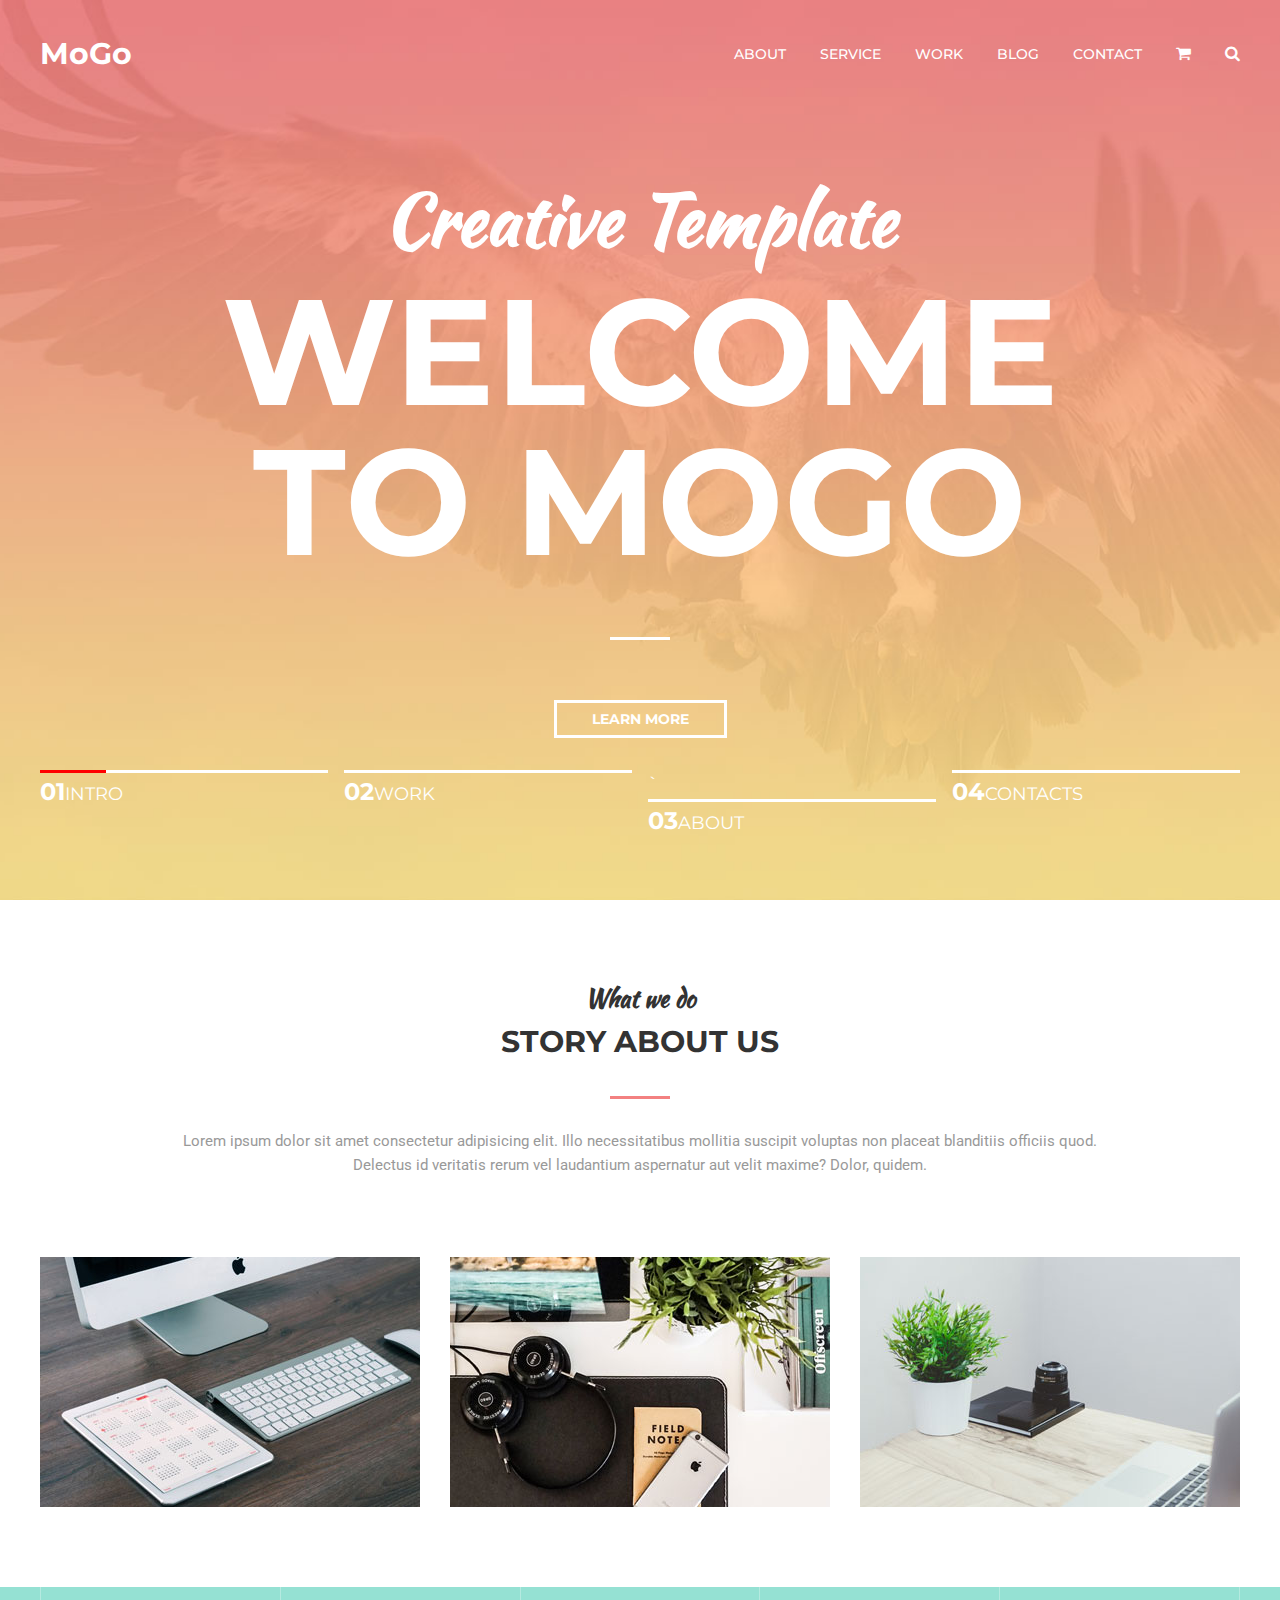
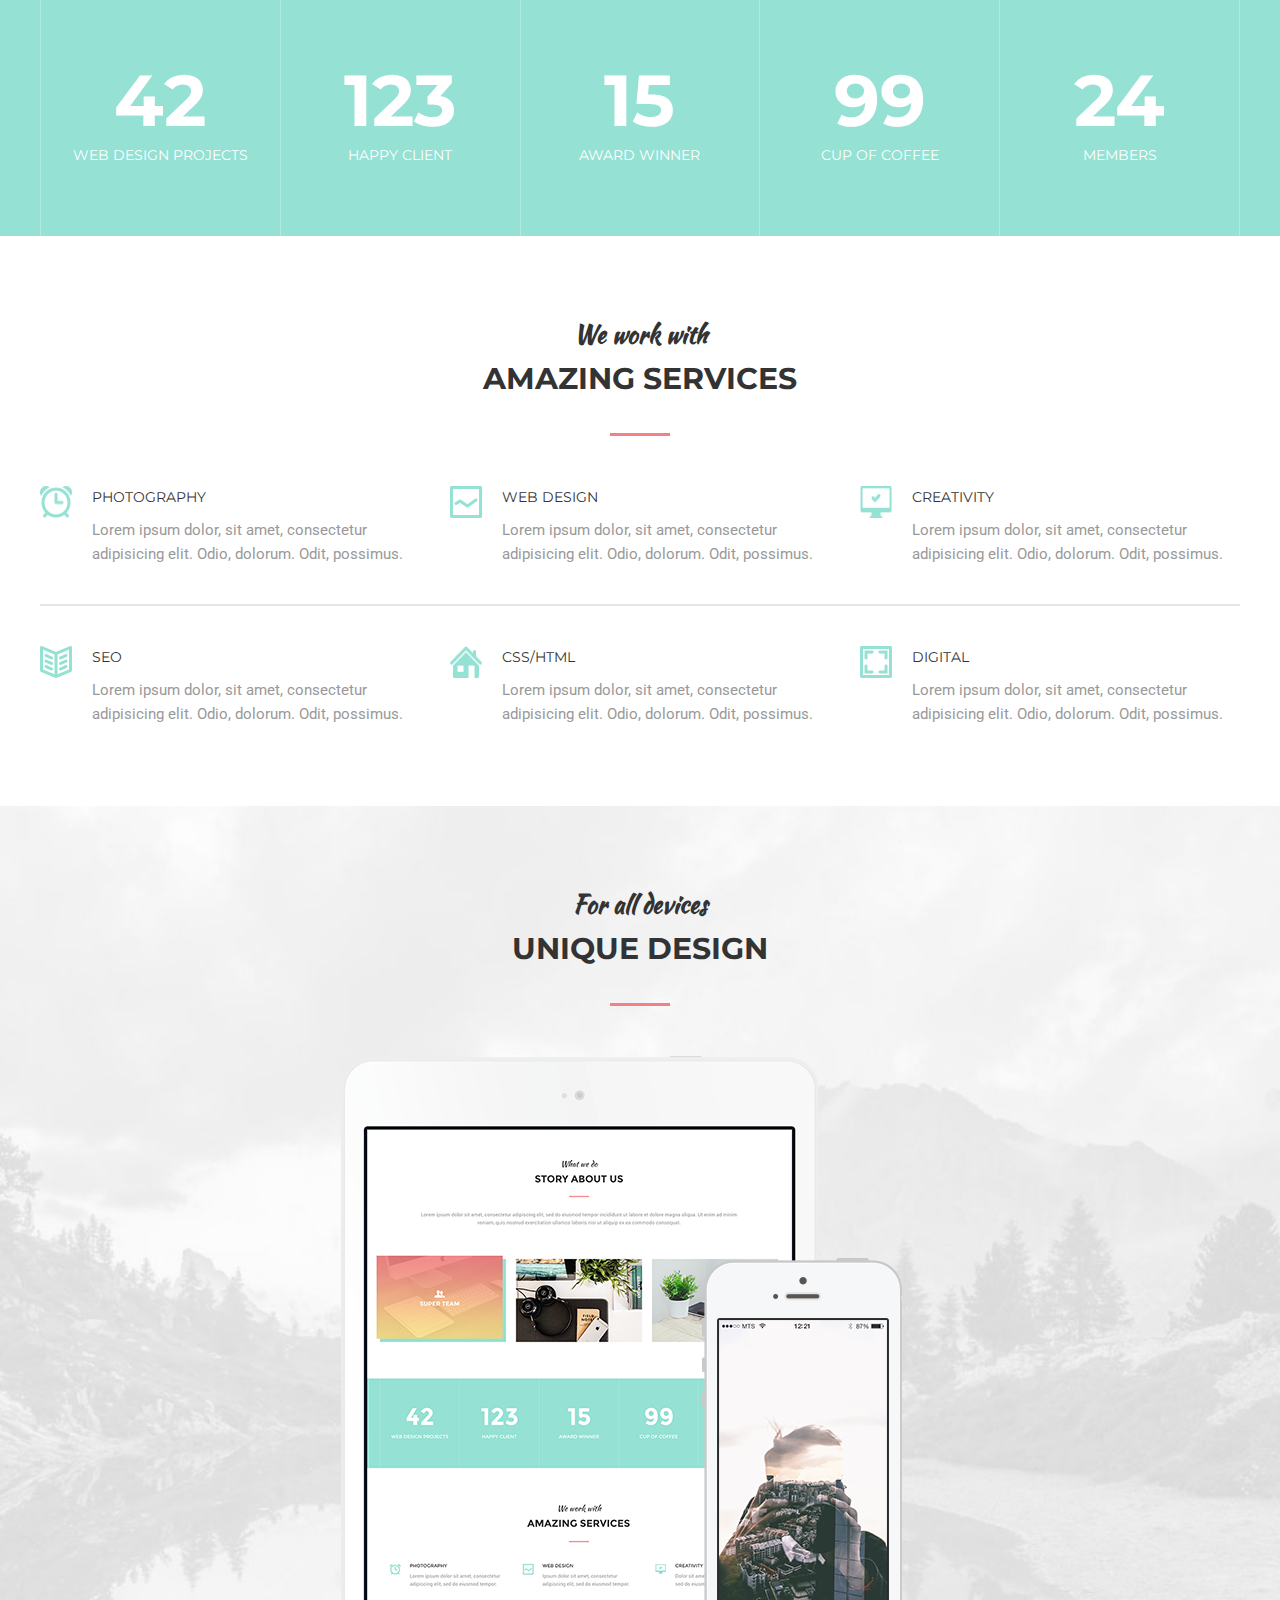
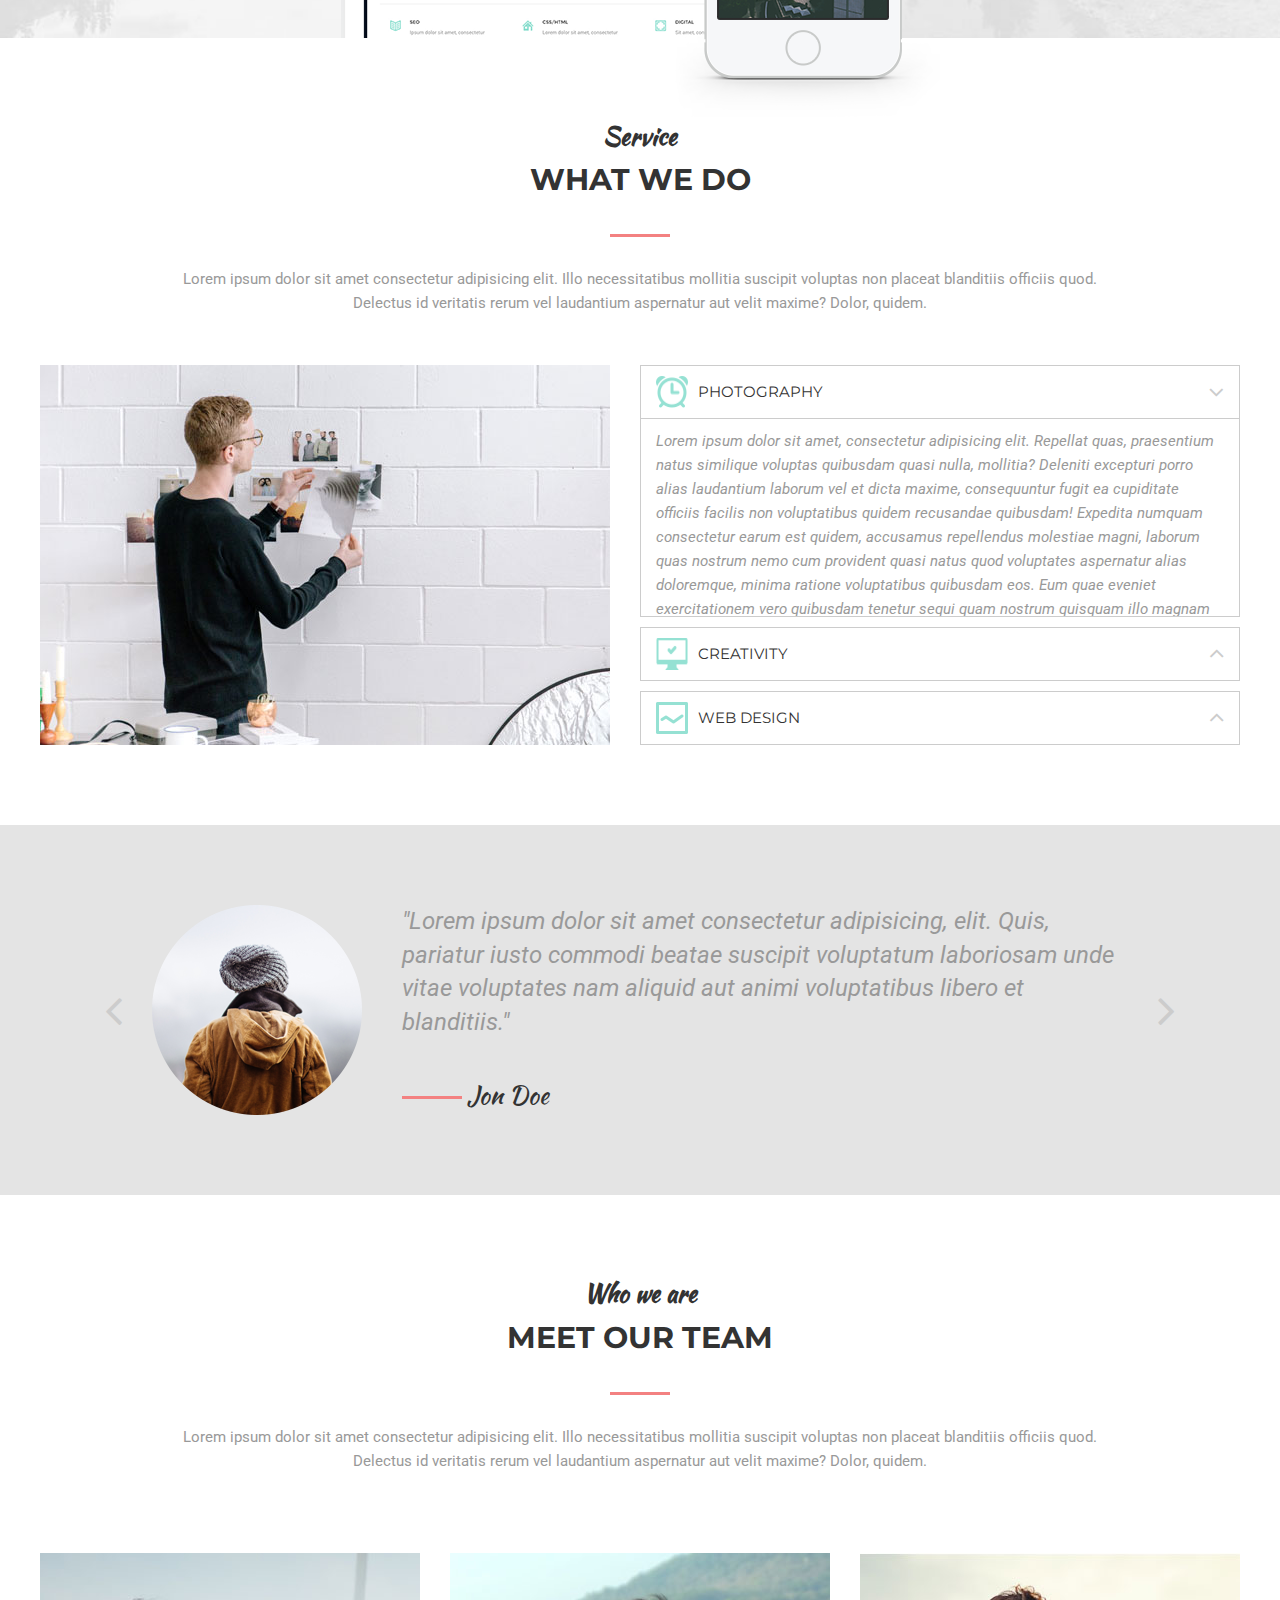
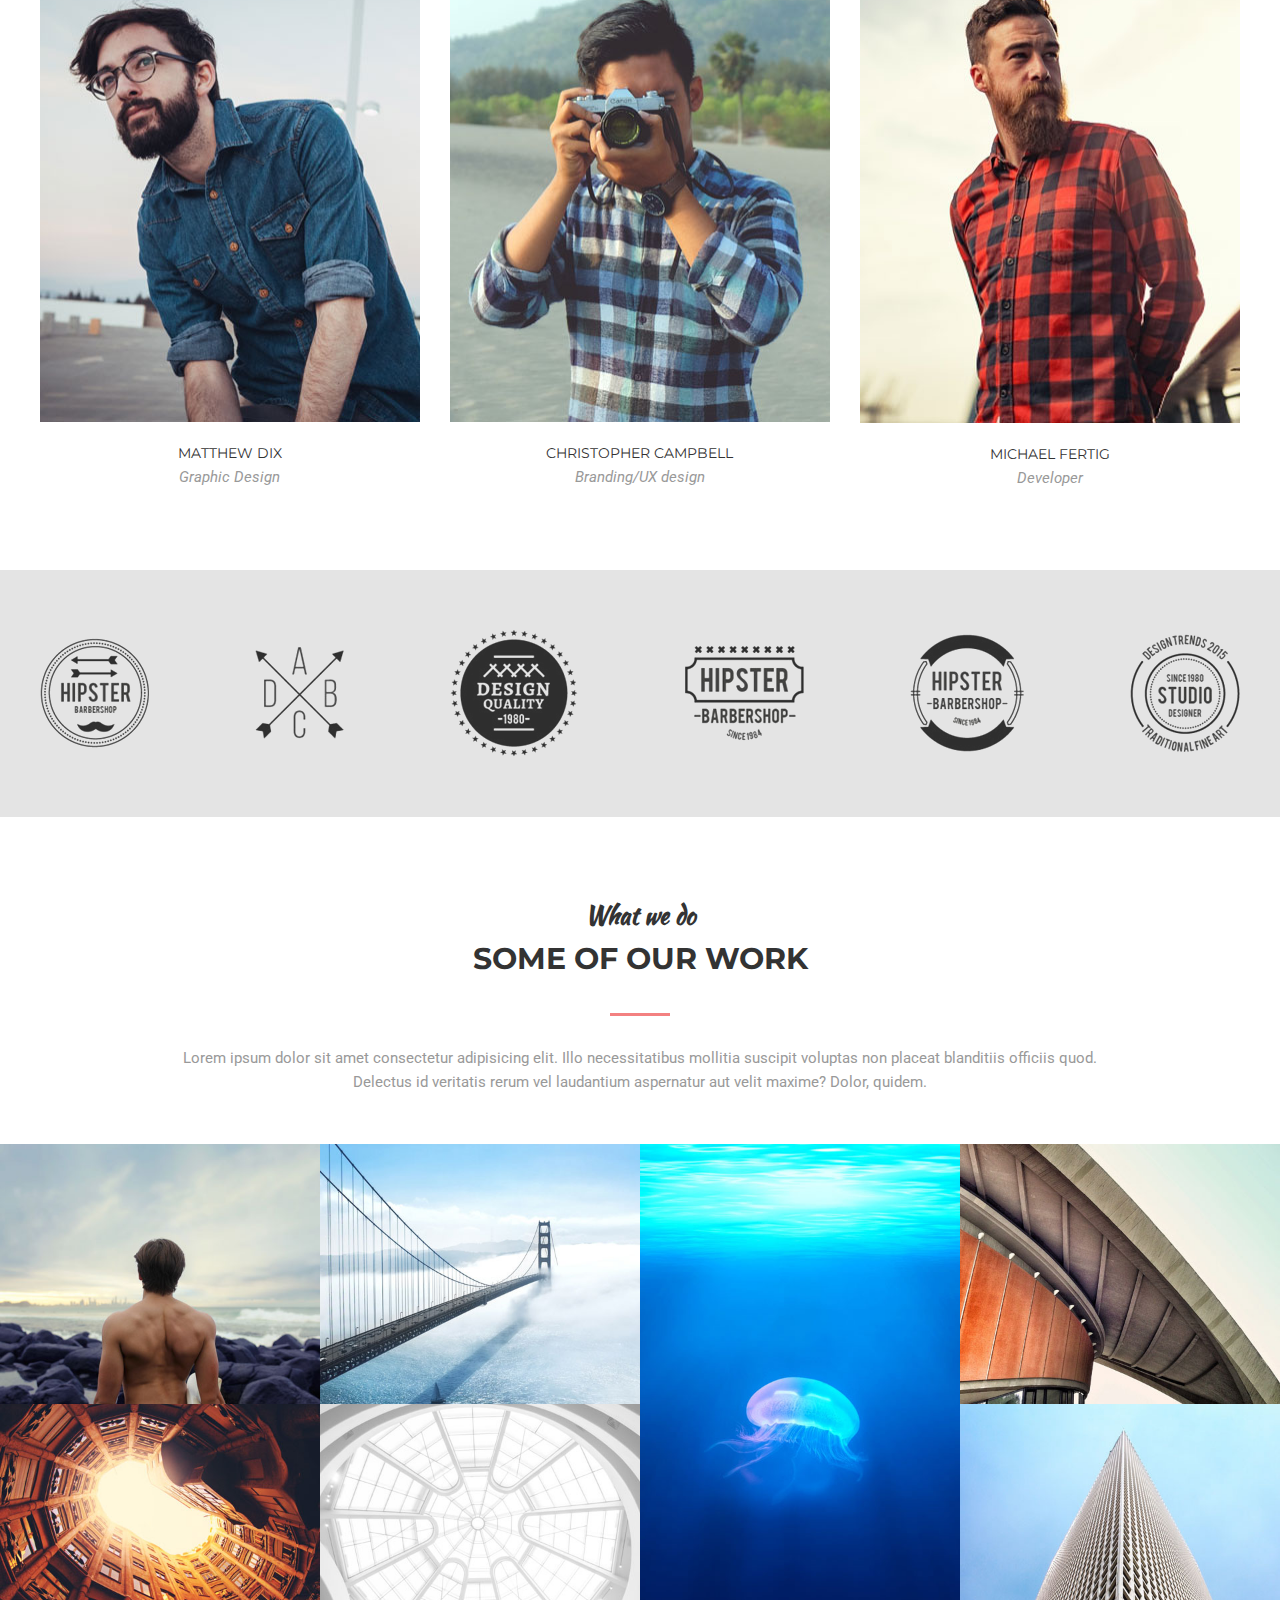
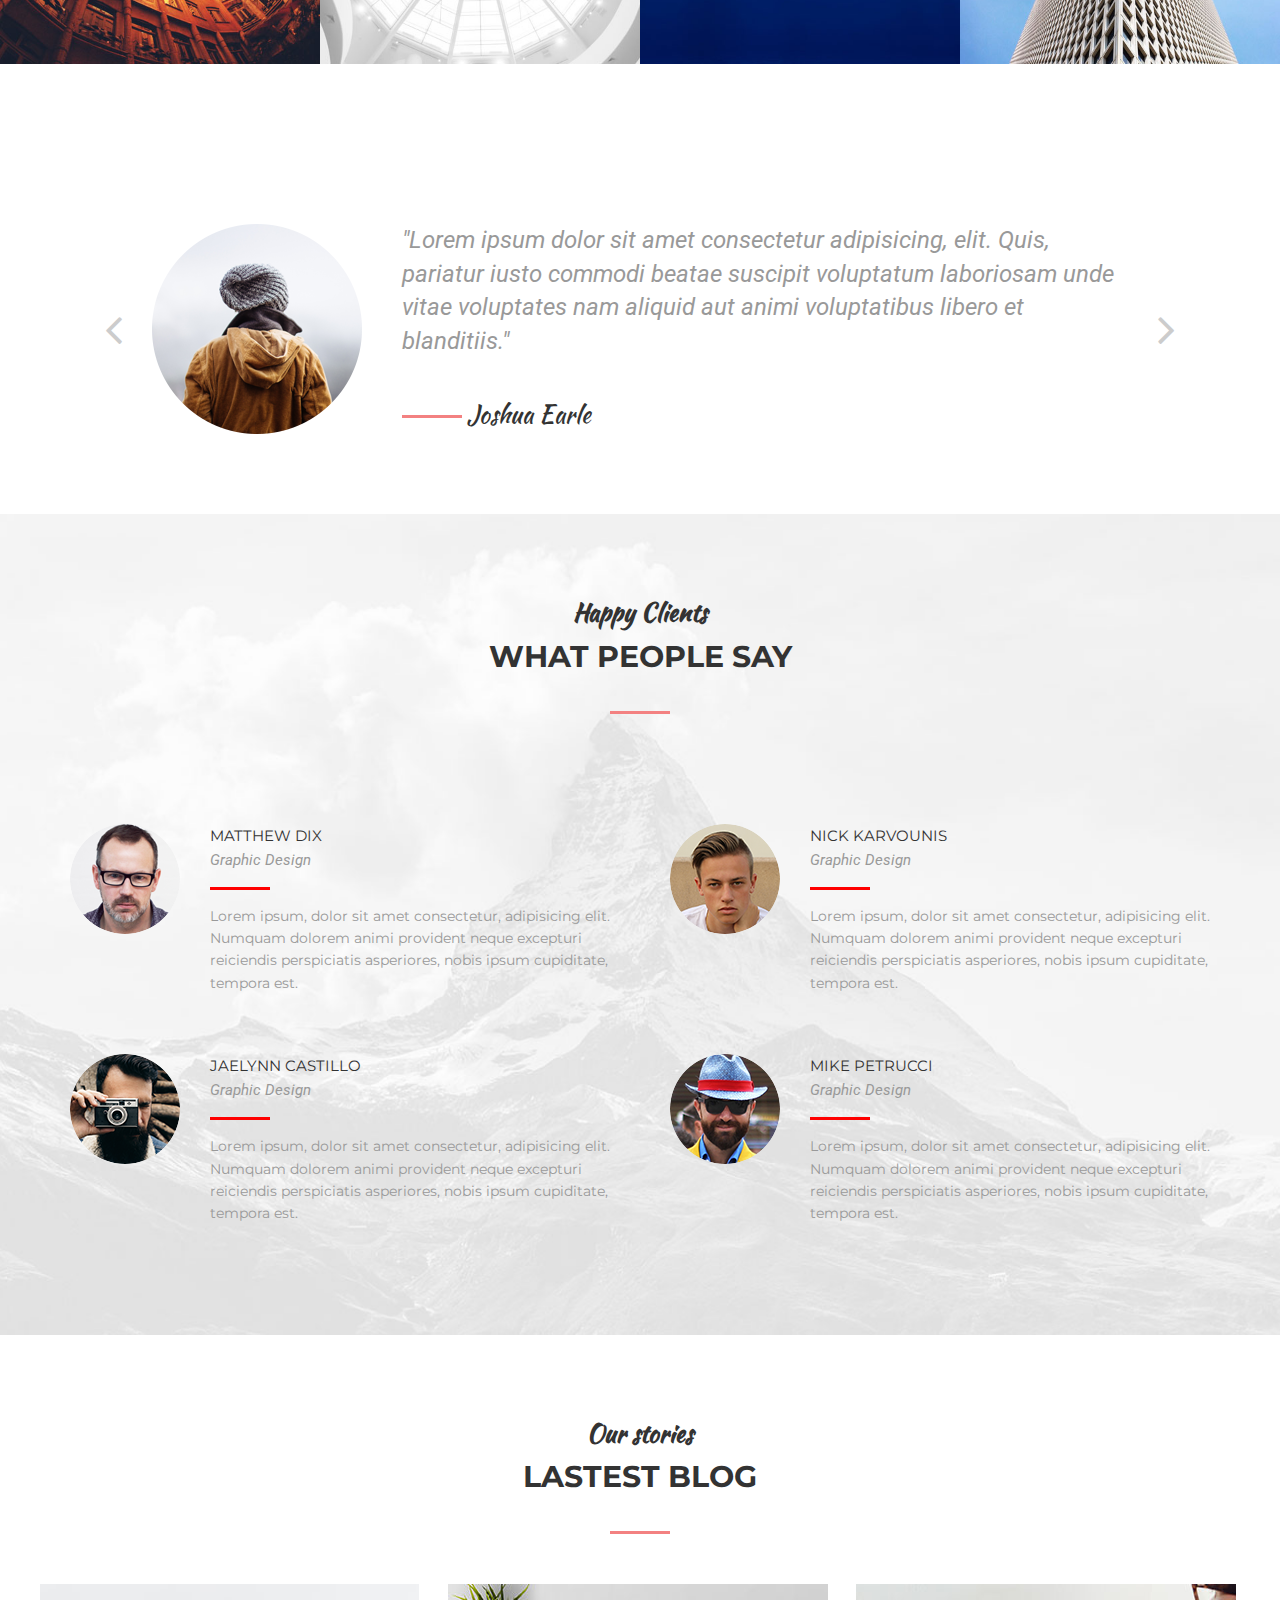
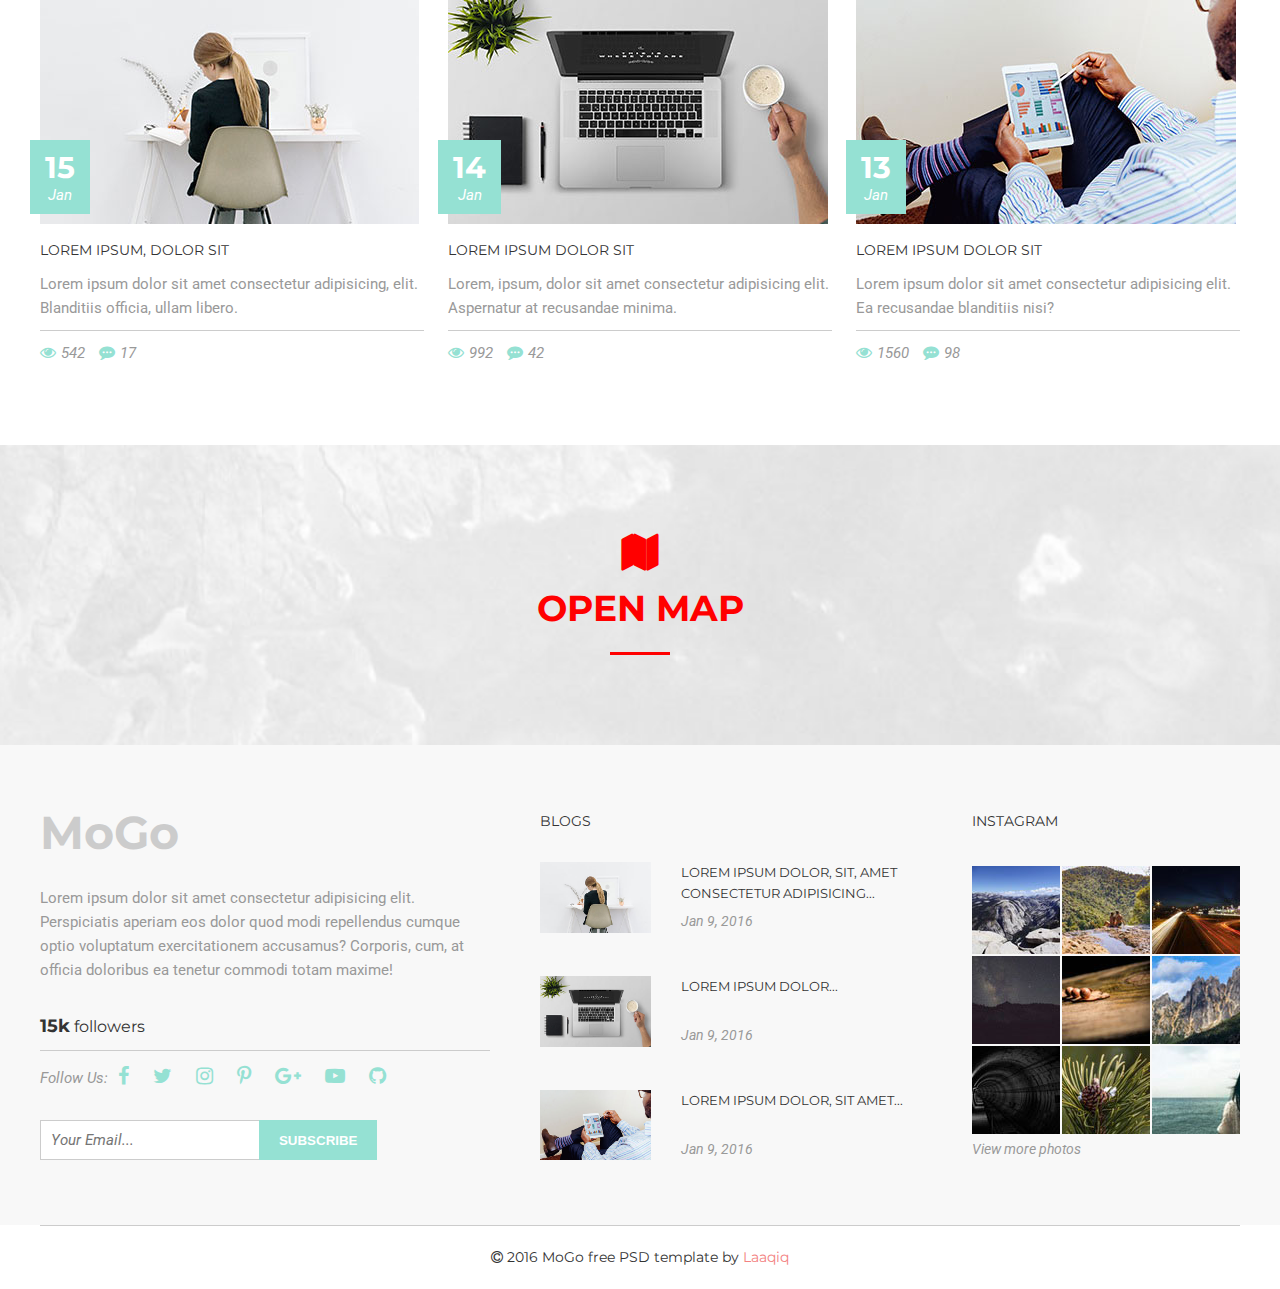
<file: index.html>
<!DOCTYPE html>
<html lang="en">
<head>
  <meta charset="UTF-8">
  <meta http-equiv="X-UA-Compatible" content="IE=edge">
  <meta name="viewport" content="width=device-width, initial-scale=1.0">
  <link rel="stylesheet" href="https://cdnjs.cloudflare.com/ajax/libs/font-awesome/4.7.0/css/font-awesome.min.css">
  <link rel="stylesheet" href="css/style.css">
  <link rel="stylesheet" href="css/mobile.css">
  <title>MoGo</title>
</head>
<body>

  <header class="header">
    <div class="container">
      <div class="header__inner">
        <div class="header__logo">MoGo</div>
        <nav class="header__nav">
          <a class="nav__link" href="#about">about</a>
          <a class="nav__link" href="#services">service</a>
          <a class="nav__link" href="#works">work</a>
          <a class="nav__link" href="#blog">blog</a>
          <a class="nav__link" href="#contacts">contact</a>
          <a class="nav__link" href="#"><i class="fa fa-shopping-cart" aria-hidden="true"></i></a>
          <a href="#" class="nav__link"><i class="fa fa-search" aria-hidden="true"></i></a>
        </nav>
      </div>
    </div>
  </header>

  <div class="page">
    <div class="intro">
      <div class="container">
        <div class="intro__inner">
          <h2 class="intro__suptitle">Creative Template</h2>
          <h1 class="intro__title">Welcome to mogo</h1>
          <a class="btn intro__btn" href="#">Learn More</a>
        </div>
      </div>
      <div class="slider">
        <div class="container">
          <div class="slider__inner">
            <div class="slider__item">
              <div class="slider__item-progress active"></div>
              <span class="slider__item-number">01</span><span class="slider__item-text">intro</span>
            </div>
            <div class="slider__item">
              <div class="slider__item-progress"></div>
              <span class="slider__item-number">02</span><span class="slider__item-text">work</span>
            </div>
            <div class="slider__item">`
              <div class="slider__item-progress"></div>
              <span class="slider__item-number">03</span><span class="slider__item-text">about</span>
            </div>
            <div class="slider__item">
              <div class="slider__item-progress"></div>
              <span class="slider__item-number">04</span><span class="slider__item-text">contacts</span>
            </div>
          </div>
        </div>
      </div>
    </div>
  
    <section id="about" class="section section-1">
      <div class="container">
  
        <div class="section__header">
          <h3 class="section__suptitle">What we do</h3>
          <h2 class="section__title">story about us</h2>
          <div class="section__text">
            <p>
              Lorem ipsum dolor sit amet consectetur adipisicing elit. Illo necessitatibus mollitia suscipit voluptas non placeat blanditiis officiis quod. Delectus id veritatis rerum vel laudantium aspernatur aut velit maxime? Dolor, quidem.
            </p>
          </div>
        </div>
  
        <div class="card">
          <div class="card__item">
            <div class="card__inner">
              <div class="card__image">
                <img src="images/about/1.jpg" alt="">
                <div class="card__text">
                  <i class="fa fa-user" aria-hidden="true"></i><br>
                  super team
                </div>
              </div>
            </div>
          </div>
          <div class="card__item">
            <div class="card__inner">
              <div class="card__image">
                <img src="images/about/2.jpg" alt="">
                <div class="card__text">
                  <i class="fa fa-user" aria-hidden="true"></i><br>
                  super team
                </div>
              </div>
            </div>
          </div>
          <div class="card__item">
            <div class="card__inner">
              <div class="card__image">
                <img src="images/about/3.jpg" alt="">
                <div class="card__text">
                  <i class="fa fa-user" aria-hidden="true"></i><br>
                  super team
                </div>
              </div>
            </div>
          </div>
        </div>
  
      </div>
    </section>
  
    <div class="statistics-section">
      <div class="container">
        <div class="statistics">
          <div class="statistics__item">
            <div class="statistics__count">42</div>
            <div class="statistics__text">web design projects</div>
          </div>
          <div class="statistics__item">
            <div class="statistics__count">123</div>
            <div class="statistics__text">happy client</div>
          </div>
          <div class="statistics__item">
            <div class="statistics__count">15</div>
            <div class="statistics__text">award winner</div>
          </div>
          <div class="statistics__item">
            <div class="statistics__count">99</div>
            <div class="statistics__text">cup of coffee</div>
          </div>
          <div class="statistics__item">
            <div class="statistics__count">24</div>
            <div class="statistics__text">members</div>
          </div>
        </div>
      </div>
    </div>
  
    <section id="services" class="section section-2">
      <div class="container">
  
        <div class="section__header">
          <h3 class="section__suptitle">We work with</h3>
          <h2 class="section__title">amazing services</h2>
        </div>
  
        <div class="services">
          <div class="services__item">
            <img src="images/services/photography.png" alt="" class="services__icon">
            <div class="services__title">photography</div>
            <div class="services__text">Lorem ipsum dolor, sit amet, consectetur adipisicing elit. Odio, dolorum. Odit, possimus.</div>
          </div>
          <div class="services__item">
            <img src="images/services/webdesign.png" alt="" class="services__icon">
            <div class="services__title">web design</div>
            <div class="services__text">Lorem ipsum dolor, sit amet, consectetur adipisicing elit. Odio, dolorum. Odit, possimus.</div>
          </div>
          <div class="services__item">
            <img src="images/services/creativity.png" alt="" class="services__icon">
            <div class="services__title">creativity</div>
            <div class="services__text">Lorem ipsum dolor, sit amet, consectetur adipisicing elit. Odio, dolorum. Odit, possimus.</div>
          </div>
          <div class="services__item">
            <img src="images/services/seo.png" alt="" class="services__icon">
            <div class="services__title">seo</div>
            <div class="services__text">Lorem ipsum dolor, sit amet, consectetur adipisicing elit. Odio, dolorum. Odit, possimus.</div>
          </div>
          <div class="services__item">
            <img src="images/services/css-html.png" alt="" class="services__icon">
            <div class="services__title">css/html</div>
            <div class="services__text">Lorem ipsum dolor, sit amet, consectetur adipisicing elit. Odio, dolorum. Odit, possimus.</div>
          </div>
          <div class="services__item">
            <img src="images/services/digital.png" alt="" class="services__icon">
            <div class="services__title">digital</div>
            <div class="services__text">Lorem ipsum dolor, sit amet, consectetur adipisicing elit. Odio, dolorum. Odit, possimus.</div>
          </div>
          <div class="services__line-middle"></div>
        </div>
  
      </div>
    </section>
  
    <section class="section section-3">
      <div class="container">
  
        <div class="section__header">
          <h3 class="section__suptitle">For all devices</h3>
          <h2 class="section__title">unique design</h2>
        </div>
        <div class="devices">
          <img src="./images/ipad.png" alt="" class="devices__img">
          <img src="./images/iphone.png" alt="" class="devices__img-iphone">
        </div>
      </div>
    </section>
  
    <section class="section section-4">
      <div class="container">
        <div class="section__header">
          <h3 class="section__suptitle">Service</h3>
          <h2 class="section__title">what we do</h2>
          <div class="section__text">
            <p>
              Lorem ipsum dolor sit amet consectetur adipisicing elit. Illo necessitatibus mollitia suscipit voluptas non placeat blanditiis officiis quod. Delectus id veritatis rerum vel laudantium aspernatur aut velit maxime? Dolor, quidem.
            </p>
          </div>
        </div>
        <div class="whatwedo">
          <div class="whatwedo__item left">
            <img class="whatwedo__item-img" src="./images/wedo.jpg" alt="">
          </div>
  
          <div class="whatwedo__item right">
            <div class="accordion">
              <!-- 1 item -->
              <div class="accordion__item">
                <input class="accordion__item-input" type="radio" name="accordion" id="accordion-1" checked>
                <label class="accordion__item-header" for="accordion-1">
  
                  <div class="accordion__header-title">
                    <img src="./images/services/photography.png" alt="" class="accordion__header-icon">
                    <span>photography</span>
                  </div>
                  <i class="fa fa-angle-up" aria-hidden="true"></i>
  
                </label>
  
                <div class="accordion__item-content">
                  <p>Lorem ipsum dolor sit amet, consectetur adipisicing elit. Repellat quas, praesentium natus similique voluptas quibusdam quasi nulla, mollitia? Deleniti excepturi porro alias laudantium laborum vel et dicta maxime, consequuntur fugit ea cupiditate officiis facilis non voluptatibus quidem recusandae quibusdam! Expedita numquam consectetur earum est quidem, accusamus repellendus molestiae magni, laborum quas nostrum nemo cum provident quasi natus quod voluptates aspernatur alias doloremque, minima ratione voluptatibus quibusdam eos. Eum quae eveniet exercitationem vero quibusdam tenetur sequi quam nostrum quisquam illo magnam tempora facilis molestias perspiciatis error iusto, cupiditate amet facere repudiandae sed inventore voluptatibus qui saepe delectus. Ipsum delectus ut facere!</p>
                </div>
              </div>
              <!-- 1 item -->
              <!-- 2 item -->
              <div class="accordion__item">
                <input class="accordion__item-input" type="radio" name="accordion" id="accordion-2">
                <label class="accordion__item-header" for="accordion-2">
                  
                  <div class="accordion__header-title">
                    <img src="./images/services/creativity.png" alt="" class="accordion__header-icon">
                    <span>creativity</span>
                  </div>
                  <i class="fa fa-angle-up" aria-hidden="true"></i>
  
                </label>
  
                <div class="accordion__item-content">
                  <p>Lorem ipsum dolor sit amet, consectetur adipisicing elit. Culpa mollitia doloribus magnam fuga rerum impedit ex, provident molestias velit asperiores neque quis atque aperiam tempore illum distinctio debitis perspiciatis nisi itaque cum, rem. Saepe qui velit dolore beatae necessitatibus tempora accusantium repudiandae dolorum accusamus ipsum! Facilis repellendus, quod vitae necessitatibus consequatur recusandae voluptas adipisci corporis placeat. Excepturi dolore hic architecto placeat quaerat? Ipsum accusamus sit aut tempora quos totam beatae, architecto sint consectetur fugiat deleniti! Possimus ipsam quas voluptate. Cupiditate, explicabo temporibus assumenda et ad placeat inventore, quis minus eum expedita optio necessitatibus nemo nostrum error ut voluptatem earum ex sequi sunt nulla consequuntur voluptatibus dolorem vero nobis repellat. Quibusdam corrupti, incidunt harum odio expedita, assumenda voluptate aliquam magnam autem commodi. Quos id neque similique harum commodi odit quo placeat pariatur, non! Ad vel cumque enim at et, facilis sunt iste error mollitia beatae, possimus unde quia animi provident delectus.</p>
                </div>
              </div>
              <!-- 2 item -->
              <!-- 3 item -->
              <div class="accordion__item">
                <input class="accordion__item-input" type="radio" name="accordion" id="accordion-3">
                <label class="accordion__item-header" for="accordion-3">
                  
                  <div class="accordion__header-title">
                    <img src="./images/services/webdesign.png" alt="" class="accordion__header-icon">
                    <span>web design</span>
                  </div>
                  <i class="fa fa-angle-up" aria-hidden="true"></i>
  
                </label>
  
                <div class="accordion__item-content">
                  <p>Lorem ipsum dolor sit amet consectetur adipisicing elit. Laboriosam illo soluta atque suscipit assumenda officia minus, iure saepe quam numquam ducimus eveniet nobis blanditiis consequuntur vero sed autem consequatur maiores esse culpa totam laborum, nulla reiciendis vel? Dicta provident doloribus quidem consequuntur vitae inventore minima similique nulla qui consequatur fuga veritatis maiores, amet labore, possimus nostrum impedit voluptate illum quo officia repellat esse. Aspernatur laudantium libero quo ab, incidunt velit consectetur id officiis maxime accusamus. Provident hic sapiente incidunt nulla. Suscipit porro pariatur dolores officia laudantium error fugit quaerat exercitationem reprehenderit asperiores id vel itaque consequuntur repellendus perspiciatis dolore quibusdam quisquam rem, tenetur nesciunt iusto officiis veniam voluptatum dicta optio? Magnam accusamus ullam deserunt molestiae similique. Molestiae quidem distinctio, quos officia maiores impedit. Asperiores odio mollitia vel sequi temporibus nostrum repudiandae sunt molestiae quae ducimus ex cum, cupiditate voluptate quod dolores, earum, placeat rem impedit perspiciatis iusto qui. Consequatur minima deleniti voluptatibus architecto, nisi laborum rerum eligendi animi, sequi quod sunt nemo, distinctio aliquid, sint voluptatum accusantium sapiente repudiandae nobis? Autem rem possimus, optio quia modi ullam perferendis officiis at vitae facilis quis doloremque est ea, natus nemo consequuntur perspiciatis quisquam corporis sed veritatis numquam, cupiditate hic? Alias, nobis, exercitationem.</p>
                </div>
              </div>
              <!-- 3 item -->
            </div>
          </div>
        </div>
      </div>
    </section>
  
    <div class="quotes">
      <div class="container">
        <div class="slider__btn prev">
            <i class="fa fa-angle-left" aria-hidden="true"></i>
        </div>
        <div class="quotes__inner slider-container">
          <!-- TODO: add carousel -->
          <div class="slider-track">
            <div class="quotes__item">
              <img src="./images/avatar.png" alt="" class="quotes__item-img">
              <div class="quotes__item-text">
                <p class="quotes__item-quote">
                "Lorem ipsum dolor sit amet consectetur adipisicing, elit. Quis, pariatur iusto commodi beatae suscipit voluptatum laboriosam unde vitae voluptates nam aliquid aut animi voluptatibus libero et blanditiis."
                </p>
                <span class="quotes__item-author">Jon Doe</span>
              </div>
            </div>
            <div class="quotes__item">
              <img src="./images/avatar.png" alt="" class="quotes__item-img">
              <div class="quotes__item-text">
                <p class="quotes__item-quote">
                "Lorem ipsum dolor sit amet consectetur adipisicing, elit. Quis, pariatur iusto commodi beatae suscipit voluptatum laboriosam unde vitae voluptates nam aliquid aut animi voluptatibus libero et blanditiis."
                </p>
                <span class="quotes__item-author">Jon Doe</span>
              </div>
            </div>
    
            <div class="quotes__item">
              <img src="./images/avatar.png" alt="" class="quotes__item-img">
              <div class="quotes__item-text">
                <p class="quotes__item-quote">
                "Lorem ipsum dolor sit amet consectetur adipisicing, elit. Quis, pariatur iusto commodi beatae suscipit voluptatum laboriosam unde vitae voluptates nam aliquid aut animi voluptatibus libero et blanditiis."
                </p>
                <span class="quotes__item-author">Jon Doe</span>
              </div>
            </div>
          </div>
        </div>
        <div class="slider__btn next">
            <i class="fa fa-angle-right" aria-hidden="true"></i>
        </div>
      </div>
    </div>
  
    <section class="section section-5">
      <div class="container">
  
        <div class="section__header">
          <h3 class="section__suptitle">Who we are</h3>
          <h2 class="section__title">meet our team</h2>
          <div class="section__text">
            <p>
              Lorem ipsum dolor sit amet consectetur adipisicing elit. Illo necessitatibus mollitia suscipit voluptas non placeat blanditiis officiis quod. Delectus id veritatis rerum vel laudantium aspernatur aut velit maxime? Dolor, quidem.
            </p>
          </div>
        </div>
  
        <div class="card">
          <div class="card__item">
            <div class="card__inner">
              <div class="card__image">
                <img src="images/team/1.jpg" alt="">
                <div class="social__icons card__text">
                  <a class="social__item" href="#">
                    <i class="fa fa-facebook" aria-hidden="true"></i>
                  </a>
                  <a class="social__item" href="#">
                    <i class="fa fa-twitter" aria-hidden="true"></i>
                  </a>
                  <a class="social__item" href="#">
                    <i class="fa fa-instagram" aria-hidden="true"></i>
                  </a>
                  <a class="social__item" href="#">
                    <i class="fa fa-github" aria-hidden="true"></i>
                  </a>
                </div>
              </div>
            </div>
            <div class="card__info">
              <div class="card__info-name">Matthew Dix</div>
              <div class="card__info-profession">Graphic Design</div>
            </div>
          </div>
          <div class="card__item">
            <div class="card__inner">
              <div class="card__image">
                <img src="images/team/2.jpg" alt="">
                <div class="social__icons card__text">
                  <a class="social__item" href="#">
                    <i class="fa fa-facebook" aria-hidden="true"></i>
                  </a>
                  <a class="social__item" href="#">
                    <i class="fa fa-twitter" aria-hidden="true"></i>
                  </a>
                  <a class="social__item" href="#">
                    <i class="fa fa-instagram" aria-hidden="true"></i>
                  </a>
                  <a class="social__item" href="#">
                    <i class="fa fa-github" aria-hidden="true"></i>
                  </a>
                </div>
              </div>
            </div>
            <div class="card__info">
              <div class="card__info-name">Christopher Campbell</div>
              <div class="card__info-profession">Branding/UX design</div>
            </div>
          </div>
          <div class="card__item">
            <div class="card__inner">
              <div class="card__image">
                <img src="images/team/3.jpg" alt="">
                <div class="social__icons card__text">
                  <a class="social__item" href="#">
                    <i class="fa fa-facebook" aria-hidden="true"></i>
                  </a>
                  <a class="social__item" href="#">
                    <i class="fa fa-twitter" aria-hidden="true"></i>
                  </a>
                  <a class="social__item" href="#">
                    <i class="fa fa-instagram" aria-hidden="true"></i>
                  </a>
                  <a class="social__item" href="#">
                    <i class="fa fa-github" aria-hidden="true"></i>
                  </a>
                </div>
              </div>
            </div>
            <div class="card__info">
              <div class="card__info-name">Michael Fertig</div>
              <div class="card__info-profession">Developer</div>
            </div>
          </div>
        </div>
      </div>
    </section>
  
    <div class="section section--logos">
      <div class="container">
        <div class="logos">
          <div class="logos__item"><img src="./images/logos/1.png" alt=""></div>
          <div class="logos__item"><img src="./images/logos/2.png" alt=""></div>
          <div class="logos__item"><img src="./images/logos/3.png" alt=""></div>
          <div class="logos__item"><img src="./images/logos/4.png" alt=""></div>
          <div class="logos__item"><img src="./images/logos/5.png" alt=""></div>
          <div class="logos__item"><img src="./images/logos/6.png" alt=""></div>
        </div>
      </div>
    </div>
  
    <section id="works" class="section section-6">
      <div class="container">
  
        <div class="section__header">
          <h3 class="section__suptitle">What we do</h3>
          <h2 class="section__title">some of our work</h2>
          <div class="section__text">
            <p>
              Lorem ipsum dolor sit amet consectetur adipisicing elit. Illo necessitatibus mollitia suscipit voluptas non placeat blanditiis officiis quod. Delectus id veritatis rerum vel laudantium aspernatur aut velit maxime? Dolor, quidem.
            </p>
          </div>
        </div>
  
      </div>
      <div class="works">
        <div class="works__item">
          <img src="./images/works/1.jpg" alt="" class="works__item-image">
          <div class="works__info">
            <i class="fa fa-picture-o" aria-hidden="true"></i>
            <span class="works__info-title">creatively desing</span>
            <p class="works__info-text">Lorem ipsum dolor sit amet consectetur adipisicing.</p>
          </div>
        </div>
        <div class="works__item">
          <img src="./images/works/2.jpg" alt="" class="works__item-image">
          <div class="works__info">
            <i class="fa fa-picture-o" aria-hidden="true"></i>
            <span class="works__info-title">creatively desing</span>
            <p class="works__info-text">Lorem ipsum dolor sit amet consectetur adipisicing.</p>
          </div>
        </div>
        <div class="works__item">
          <img src="./images/works/3.jpg" alt="" class="works__item-image">
          <div class="works__info">
            <i class="fa fa-picture-o" aria-hidden="true"></i>
            <span class="works__info-title">creatively desing</span>
            <p class="works__info-text">Lorem ipsum dolor sit amet consectetur adipisicing.</p>
          </div>
        </div>
        <div class="works__item">
          <img src="./images/works/4.jpg" alt="" class="works__item-image">
          <div class="works__info">
            <i class="fa fa-picture-o" aria-hidden="true"></i>
            <span class="works__info-title">creatively desing</span>
            <p class="works__info-text"p>Lorem ipsum, dolor, sit amet consectetur adipisicing.</p>
          </div>
        </div>
        <div class="works__item">
          <img src="./images/works/5.jpg" alt="" class="works__item-image">
          <div class="works__info">
            <i class="fa fa-picture-o" aria-hidden="true"></i>
            <span class="works__info-title">creatively desing</span>
            <p class="works__info-text">Lorem ipsum dolor sit amet consectetur adipisicing.</p>
          </div>
        </div>
        <div class="works__item">
          <img src="./images/works/6.jpg" alt="" class="works__item-image">
          <div class="works__info">
            <i class="fa fa-picture-o" aria-hidden="true"></i>
            <span class="works__info-title">creatively desing</span>
            <p class="works__info-text"p>Lorem, ipsum, dolor sit amet consectetur adipisicing.</p>
          </div>
        </div>
        <div class="works__item">
          <img src="./images/works/7.jpg" alt="" class="works__item-image">
          <div class="works__info">
            <i class="fa fa-picture-o" aria-hidden="true"></i>
            <span class="works__info-title">creatively desing</span>
            <p class="works__info-text">Lorem ipsum dolor sit amet consectetur adipisicing.</p>
          </div>
        </div>
      </div>
    </section>
  
    <div class="qoutes--white quotes">
      <div class="container">
        <div id="btn-prev" class="slider__btn prev">
            <i class="fa fa-angle-left" aria-hidden="true"></i>
        </div>
        <div class="quotes__inner slider-container">
          <!-- TODO: add carousel -->
          <div id="slider-track" class="slider-track">
            <div class="quotes__item">
              <img src="./images/avatar.png" alt="" class="quotes__item-img">
              <div class="quotes__item-text">
                <p class="quotes__item-quote">
                "Lorem ipsum dolor sit amet consectetur adipisicing, elit. Quis, pariatur iusto commodi beatae suscipit voluptatum laboriosam unde vitae voluptates nam aliquid aut animi voluptatibus libero et blanditiis."
                </p>
                <span class="quotes__item-author">Joshua Earle</span>
              </div>
            </div>
            <div class="quotes__item">
              <img src="./images/avatar.png" alt="" class="quotes__item-img">
              <div class="quotes__item-text">
                <p class="quotes__item-quote">
                "Lorem ipsum dolor sit amet consectetur adipisicing, elit. Quis, pariatur iusto commodi beatae suscipit voluptatum laboriosam unde vitae voluptates nam aliquid aut animi voluptatibus libero et blanditiis."
                </p>
                <span class="quotes__item-author">Joshua Earle</span>
              </div>
            </div>
    
            <div class="quotes__item">
              <img src="./images/avatar.png" alt="" class="quotes__item-img">
              <div class="quotes__item-text">
                <p class="quotes__item-quote">
                "Lorem ipsum dolor sit amet consectetur adipisicing, elit. Quis, pariatur iusto commodi beatae suscipit voluptatum laboriosam unde vitae voluptates nam aliquid aut animi voluptatibus libero et blanditiis."
                </p>
                <span class="quotes__item-author">Joshua Earle</span>
              </div>
            </div>
          </div>
        </div>
  
        <div id="btn-next" class="slider__btn next">
            <i class="fa fa-angle-right" aria-hidden="true"></i>
        </div>
      </div>
    </div>
  
    <section class="section section-7">
      <div class="container">
        
        <div class="section__header">
          <h3 class="section__suptitle">Happy Clients</h3>
          <h2 class="section__title">what people say</h2>
        </div>
  
        <div class="clients">
          <div class="clients__item">
            <div class="clients__item-left">
              <img src="./images/clients/1.png" alt="">
            </div>
            <div class="clients__item-right">
              <div class="clients__item-right--title">Matthew Dix</div>
              <div class="clients__item-right--profession">Graphic Design</div>
              <hr>
              <p class="clients__item-right--text">Lorem ipsum, dolor sit amet consectetur, adipisicing elit. Numquam dolorem animi provident neque excepturi reiciendis perspiciatis asperiores, nobis ipsum cupiditate, tempora est.</p>
            </div>
          </div>
          <div class="clients__item">
            <div class="clients__item-left">
              <img src="./images/clients/2.png" alt="">
            </div>
            <div class="clients__item-right">
              <div class="clients__item-right--title">Nick Karvounis</div>
              <div class="clients__item-right--profession">Graphic Design</div>
              <hr>
              <p class="clients__item-right--text">Lorem ipsum, dolor sit amet consectetur, adipisicing elit. Numquam dolorem animi provident neque excepturi reiciendis perspiciatis asperiores, nobis ipsum cupiditate, tempora est.</p>
            </div>
          </div>
          <div class="clients__item">
            <div class="clients__item-left">
              <img src="./images/clients/3.png" alt="">
            </div>
            <div class="clients__item-right">
              <div class="clients__item-right--title">Jaelynn Castillo</div>
              <div class="clients__item-right--profession">Graphic Design</div>
              <hr>
              <p class="clients__item-right--text">Lorem ipsum, dolor sit amet consectetur, adipisicing elit. Numquam dolorem animi provident neque excepturi reiciendis perspiciatis asperiores, nobis ipsum cupiditate, tempora est.</p>
            </div>
          </div>
          <div class="clients__item">
            <div class="clients__item-left">
              <img src="./images/clients/4.png" alt="">
            </div>
            <div class="clients__item-right">
              <div class="clients__item-right--title">Mike Petrucci</div>
              <div class="clients__item-right--profession">Graphic Design</div>
              <hr>
              <p class="clients__item-right--text">Lorem ipsum, dolor sit amet consectetur, adipisicing elit. Numquam dolorem animi provident neque excepturi reiciendis perspiciatis asperiores, nobis ipsum cupiditate, tempora est.</p>
            </div>
          </div>
        </div>
  
      </div>
    </section>
    
    <section id="blog" class="section section-8">
      <div class="container">
        <div class="section__header">
          <h3 class="section__suptitle">Our stories</h3>
          <h2 class="section__title">lastest blog</h2>
        </div>
  
        <div class="blog">
  
          <div class="blog__item">
            <div class="post__header">
              <a href="#"><img class="post__image" src="./images/blog/1.jpg" alt=""></a>
              <div class="post__date"><span>15</span><span>Jan</span></div>
            </div>
            <div class="post__content">
              <div class="post__title"><a href="#">Lorem ipsum, dolor sit</a></div>
              <div class="post__text">Lorem ipsum dolor sit amet consectetur adipisicing, elit. Blanditiis officia, ullam libero.</div>
            </div>
            <div class="post__footer">
              <span><i class="fa fa-eye" aria-hidden="true"></i>542</span>
              <span><i class="fa fa-commenting" aria-hidden="true"></i>17</span>
            </div>
          </div>
  
          <div class="blog__item">
            <div class="post__header">
              <a href="#"><img class="post__image" src="./images/blog/2.jpg" alt=""></a>
              <div class="post__date"><span>14</span><span>Jan</span></div>
            </div>
            <div class="post__content">
              <div class="post__title"><a href="#">Lorem ipsum dolor sit</a></div>
              <div class="post__text">Lorem, ipsum, dolor sit amet consectetur adipisicing elit. Aspernatur at recusandae minima.</div>
            </div>
            <div class="post__footer">
              <span><i class="fa fa-eye" aria-hidden="true"></i>992</span>
              <span><i class="fa fa-commenting" aria-hidden="true"></i>42</span>
            </div>
          </div>
  
          <div class="blog__item">
            <div class="post__header">
              <a href="#"><img class="post__image" src="./images/blog/3.jpg" alt=""></a>
              <div class="post__date"><span>13</span><span>Jan</span></div>
            </div>
            <div class="post__content">
              <div class="post__title"><a href="#">Lorem ipsum dolor sit</a></div>
              <div class="post__text">Lorem ipsum dolor sit amet consectetur adipisicing elit. Ea recusandae blanditiis nisi?</div>
            </div>
            <div class="post__footer">
              <span><i class="fa fa-eye" aria-hidden="true"></i>1560</span>
              <span><i class="fa fa-commenting" aria-hidden="true"></i>98</span>
            </div>
          </div>
  
        </div>
  
      </div>
    </section>
  
    <div class="map">
      <!-- <iframe src="https://www.google.com/maps/embed?pb=!1m18!1m12!1m3!1d5414.927144749285!2d39.8652363237432!3d47.26619187748508!2m3!1f0!2f0!3f0!3m2!1i1024!2i768!4f13.1!3m3!1m2!1s0x40e3b12f24030497%3A0xc081516dcdd77a76!2z0J_QvtGH0YLQsCDQoNC-0YHRgdC40Lg!5e0!3m2!1sru!2sru!4v1632417021272!5m2!1sru!2sru" style="border:0;" allowfullscreen="" loading="lazy"></iframe> -->
      <div class="layout--grey">
        <i class="fa fa-map" aria-hidden="true"></i>
        <a href="https://goo.gl/maps/HFnf1SYkniv9e52w6" target="_blank">Open map</a>
        <div class="redline"></div>
      </div>
    </div>
  
    <footer id="contact" class="footer">
      <div class="container">
        <div class="footer__inner">
          <div class="footer__item item-1">
            <div class="footer__logo">MoGo</div>
            <div class="footer__text">Lorem ipsum dolor sit amet consectetur adipisicing elit. Perspiciatis aperiam eos dolor quod modi repellendus cumque optio voluptatum exercitationem accusamus? Corporis, cum, at officia doloribus ea tenetur commodi totam maxime!</div>
            <div class="footer__stats"><b>15k</b> followers</div>
            <div class="footer__links">
              <span class="footer__links-text">Follow Us:</span>
              <div class="footer__links-container">
                <a class="footer__links-item" href="#">
                  <i class="fa fa-facebook" aria-hidden="true"></i>
                </a>
                <a class="footer__links-item" href="#">
                  <i class="fa fa-twitter" aria-hidden="true"></i>
                </a>
                <a class="footer__links-item" href="#">
                  <i class="fa fa-instagram" aria-hidden="true"></i>
                </a>
                <a class="footer__links-item" href="#">
                  <i class="fa fa-pinterest-p" aria-hidden="true"></i>
                </a>
                <a class="footer__links-item" href="#">
                  <i class="fa fa-google-plus" aria-hidden="true"></i>
                </a>
                <a class="footer__links-item" href="#">
                  <i class="fa fa-youtube-play" aria-hidden="true"></i>
                </a>
                <a class="footer__links-item" href="#">
                  <i class="fa fa-github" aria-hidden="true"></i>
                </a>
                </div>
            </div>
            <form action="" method="POST" class="subscribe">
              <input class="subscribe__input" type="email" name="email" placeholder="Your Email..." required>
              <button class="subscribe__btn" type="submit">subscribe</button>
            </form>
          </div>
          <div class="footer__item item-2">
            <div class="footer__item-title">blogs</div>
            <div class="footer__blog">
              <div class="footer__blog-item">
                <a href="#" class="footer__blog-link"><img class="footer__blog-image" src="./images/blog/1.jpg" alt=""></a>
                <div class="footer__blog-text">
                  <a class="footer__blog-textlink" href="#"><p>Lorem ipsum dolor, sit, amet consectetur adipisicing...</p></a>
                  <span>Jan 9, 2016</span>
                </div>
              </div>
              <div class="footer__blog-item">
                <a href="#" class="footer__blog-link"><img class="footer__blog-image" src="./images/blog/2.jpg" alt=""></a>
                <div class="footer__blog-text">
                  <a class="footer__blog-textlink" href="#"><p>Lorem ipsum dolor...</p></a>
                  <span>Jan 9, 2016</span>
                </div>
              </div>
              <div class="footer__blog-item">
                <a href="#" class="footer__blog-link"><img class="footer__blog-image" src="./images/blog/3.jpg" alt=""></a>
                <div class="footer__blog-text">
                  <a class="footer__blog-textlink" href="#"><p>Lorem ipsum dolor, sit amet...</p></a>
                  <span>Jan 9, 2016</span>
                </div>
              </div>
            </div>
          </div>
          <div class="footer__item item-3">
            <div class="footer__item-title">instagram</div>
            <div class="footer__instagram">
              <a href="#" class="instagram__item" target="_blank"><img src="./images/instagram/1.jpg" alt="" class="instagram__item-image"></a>
              <a href="#" class="instagram__item" target="_blank"><img src="./images/instagram/2.jpg" alt="" class="instagram__item-image"></a>
              <a href="#" class="instagram__item" target="_blank"><img src="./images/instagram/3.jpg" alt="" class="instagram__item-image"></a>
              <a href="#" class="instagram__item" target="_blank"><img src="./images/instagram/4.jpg" alt="" class="instagram__item-image"></a>
              <a href="#" class="instagram__item" target="_blank"><img src="./images/instagram/5.jpg" alt="" class="instagram__item-image"></a>
              <a href="#" class="instagram__item" target="_blank"><img src="./images/instagram/6.jpg" alt="" class="instagram__item-image"></a>
              <a href="#" class="instagram__item" target="_blank"><img src="./images/instagram/7.jpg" alt="" class="instagram__item-image"></a>
              <a href="#" class="instagram__item" target="_blank"><img src="./images/instagram/8.jpg" alt="" class="instagram__item-image"></a>
              <a href="#" class="instagram__item" target="_blank"><img src="./images/instagram/9.jpg" alt="" class="instagram__item-image"></a>
            </div>
            <div><a class="instagram-link" href="#">View more photos</a></div>
          </div>
        </div>
      </div>
    </footer>
  
  
    <div class="copyright">
      <div class="container">
        <div class="copyright__inner">
          <i class="fa fa-copyright" aria-hidden="true"></i> 2016 MoGo free PSD template by <span>Laaqiq</span>
        </div>
      </div>
    </div>
  </div>

  <!-- <script src="https://code.jquery.com/jquery-3.6.0.min.js" integrity="sha256-/xUj+3OJU5yExlq6GSYGSHk7tPXikynS7ogEvDej/m4=" crossorigin="anonymous"></script> -->
  <script src="script/script.js"></script>
</body>
</html>
</file>
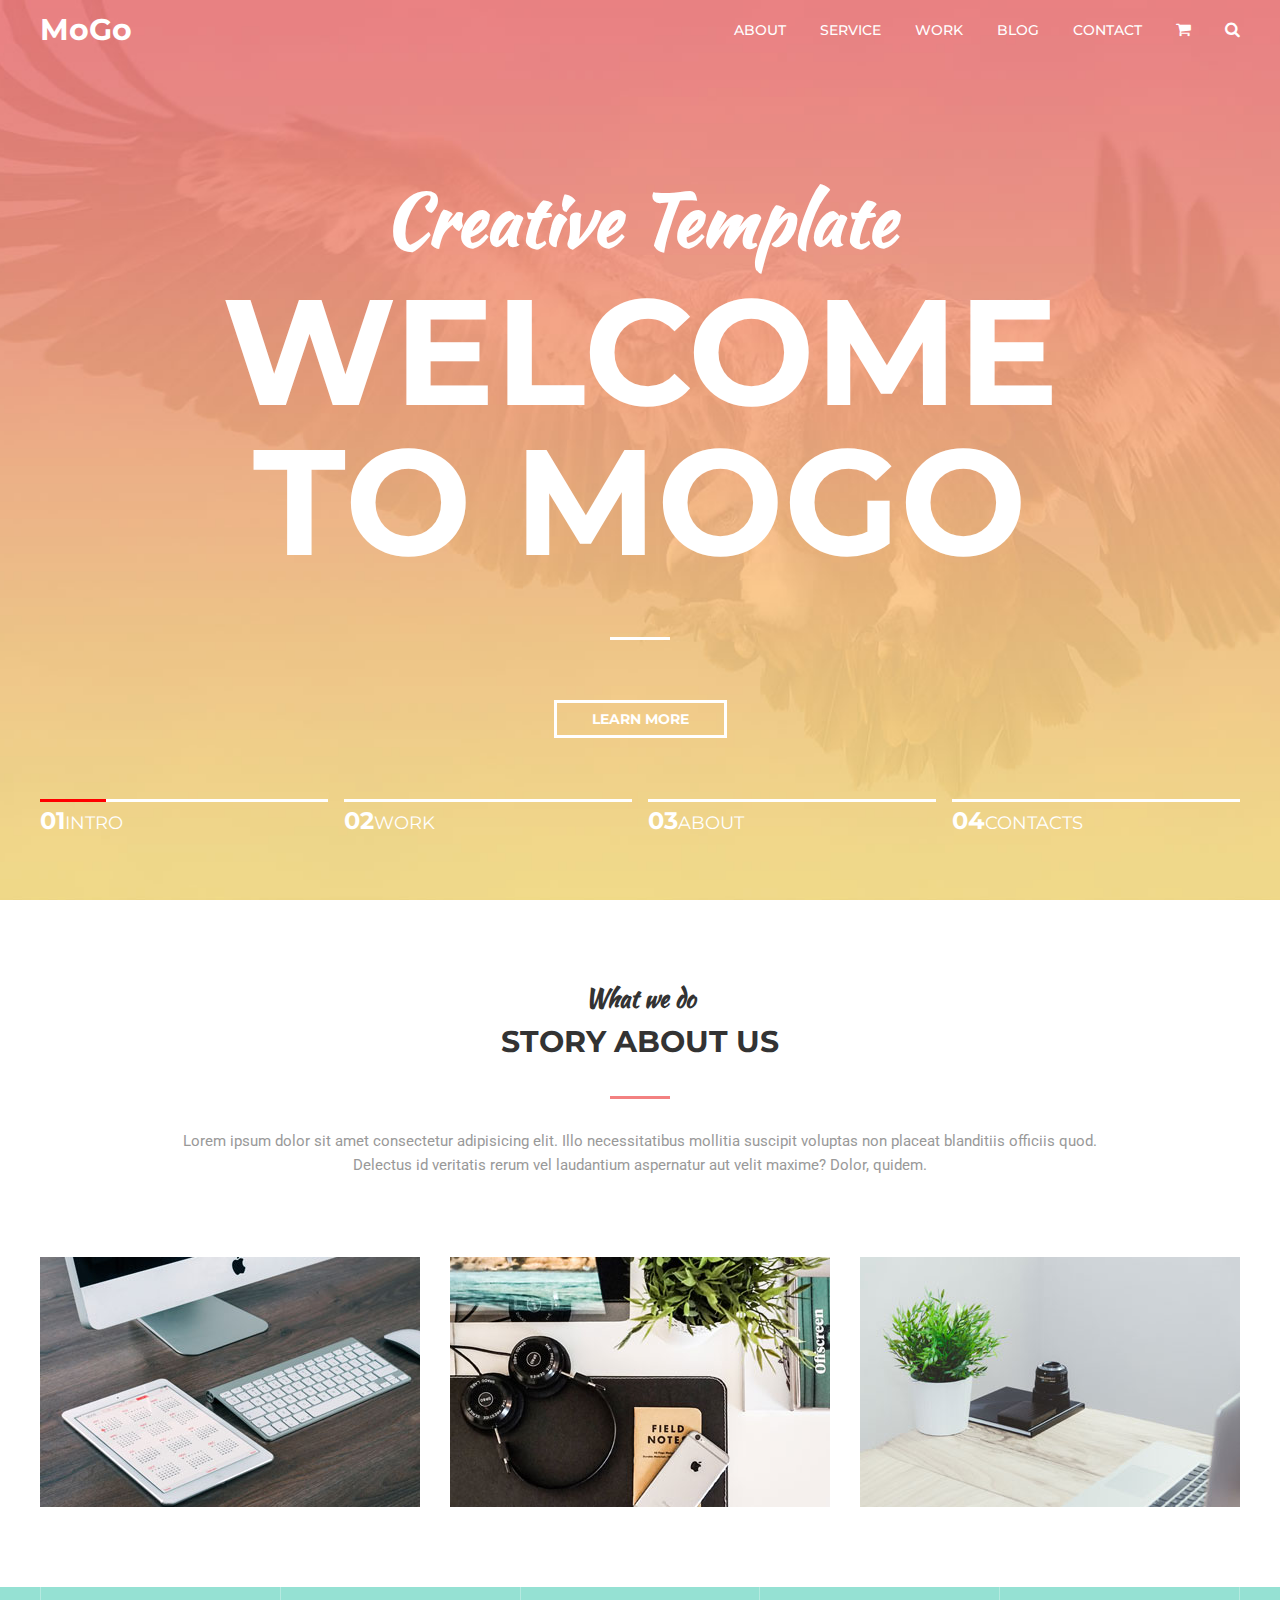
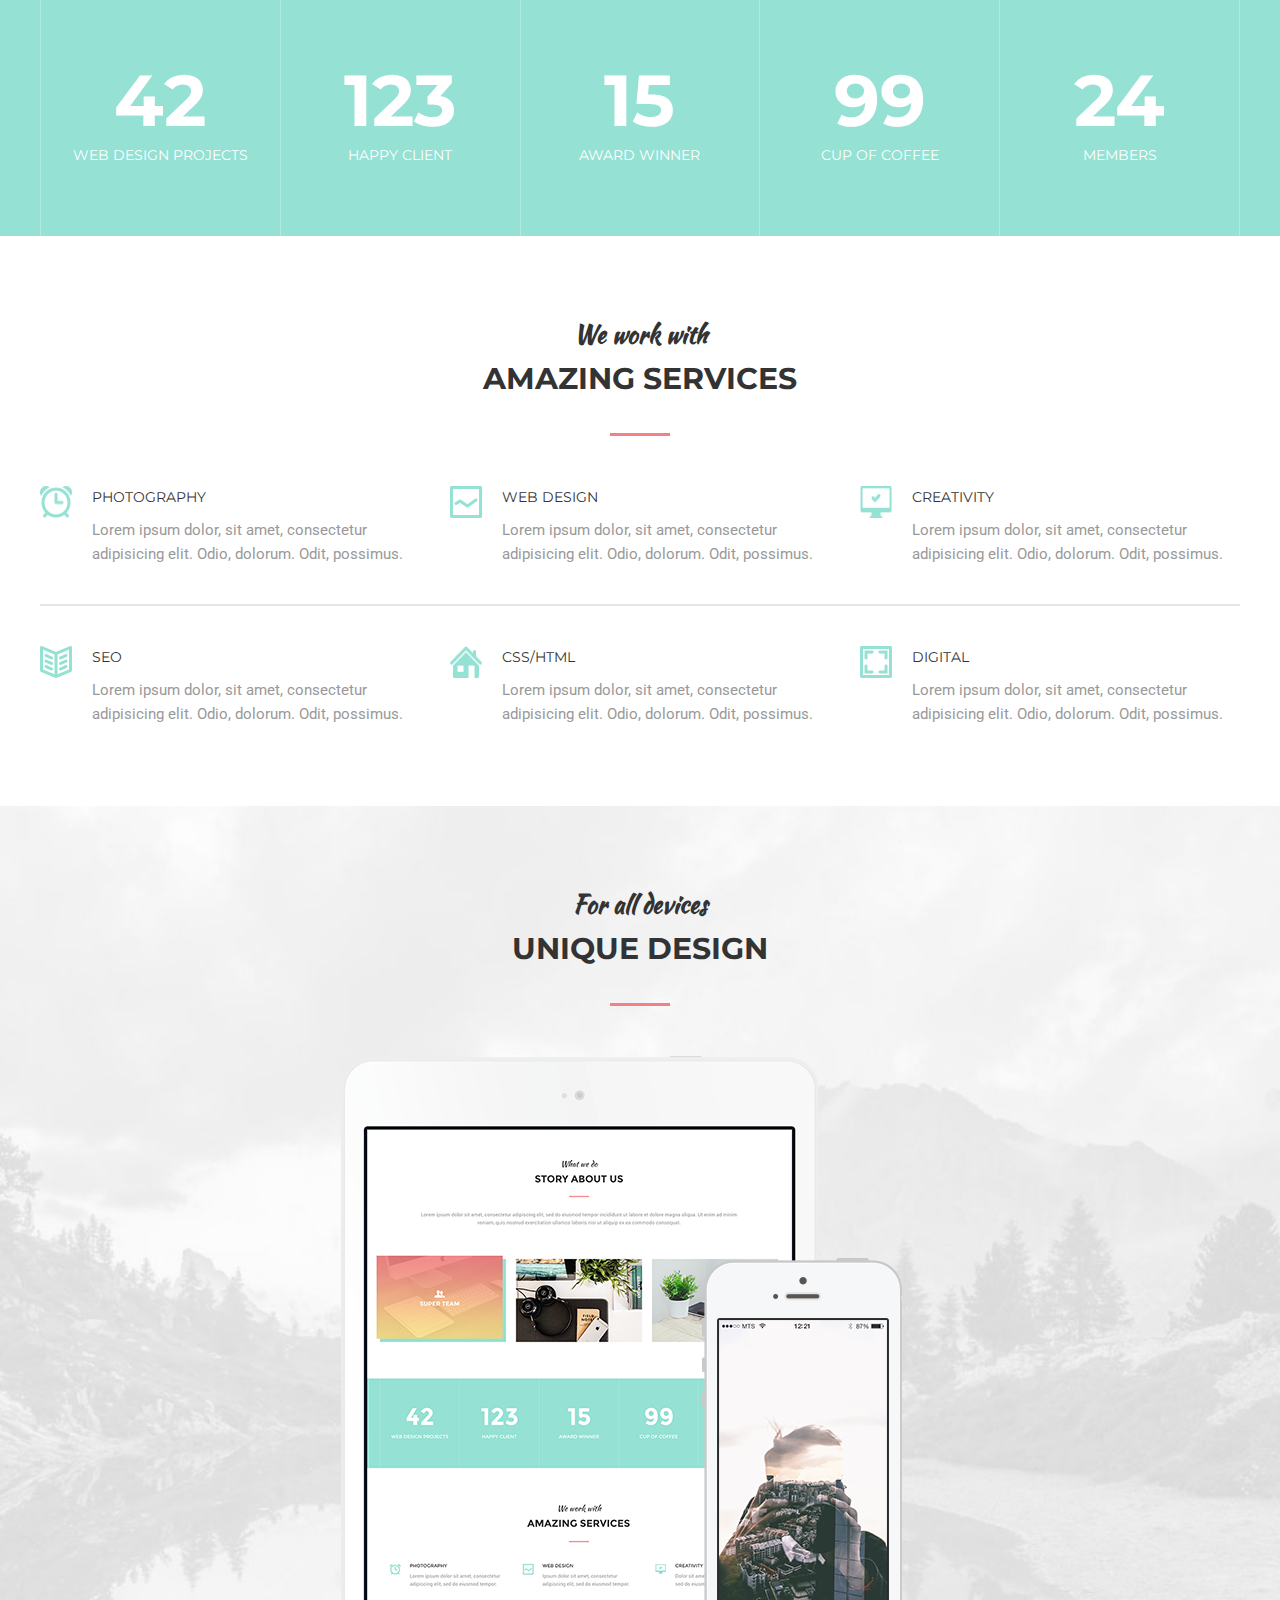
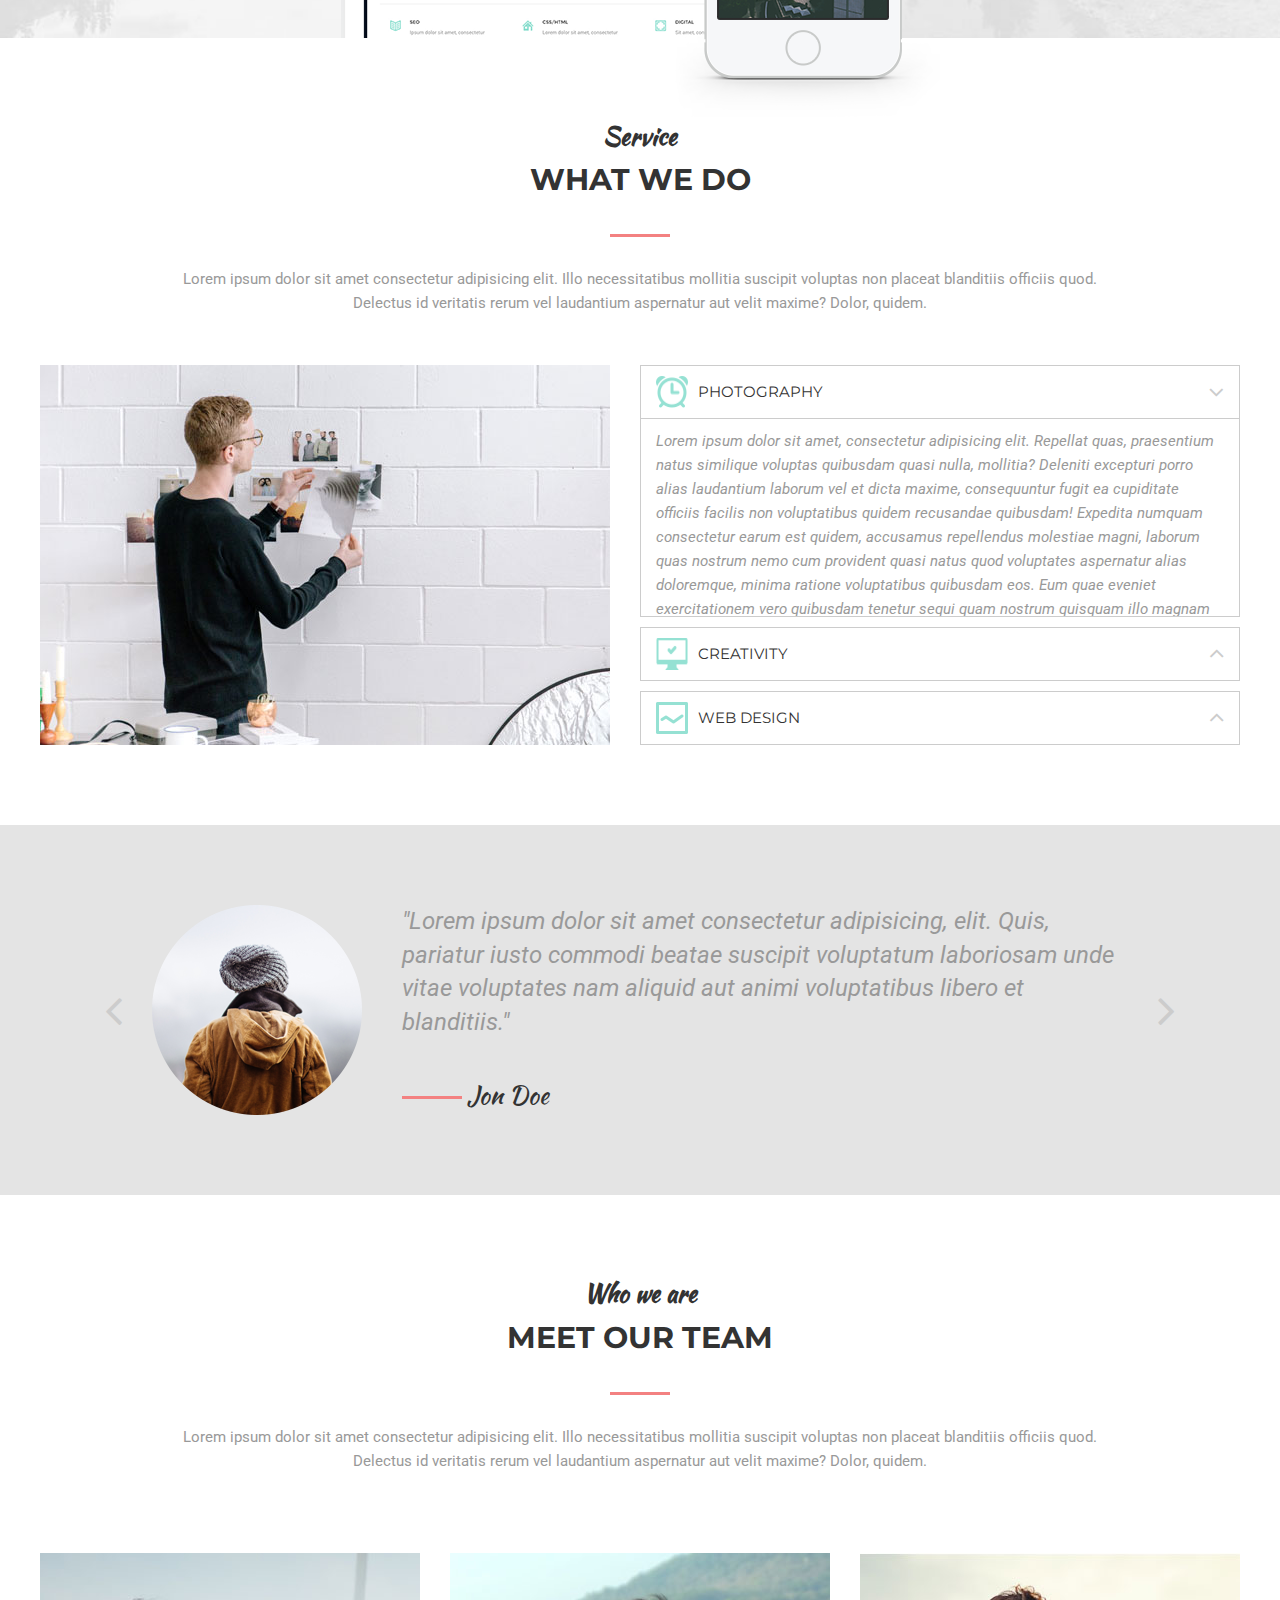
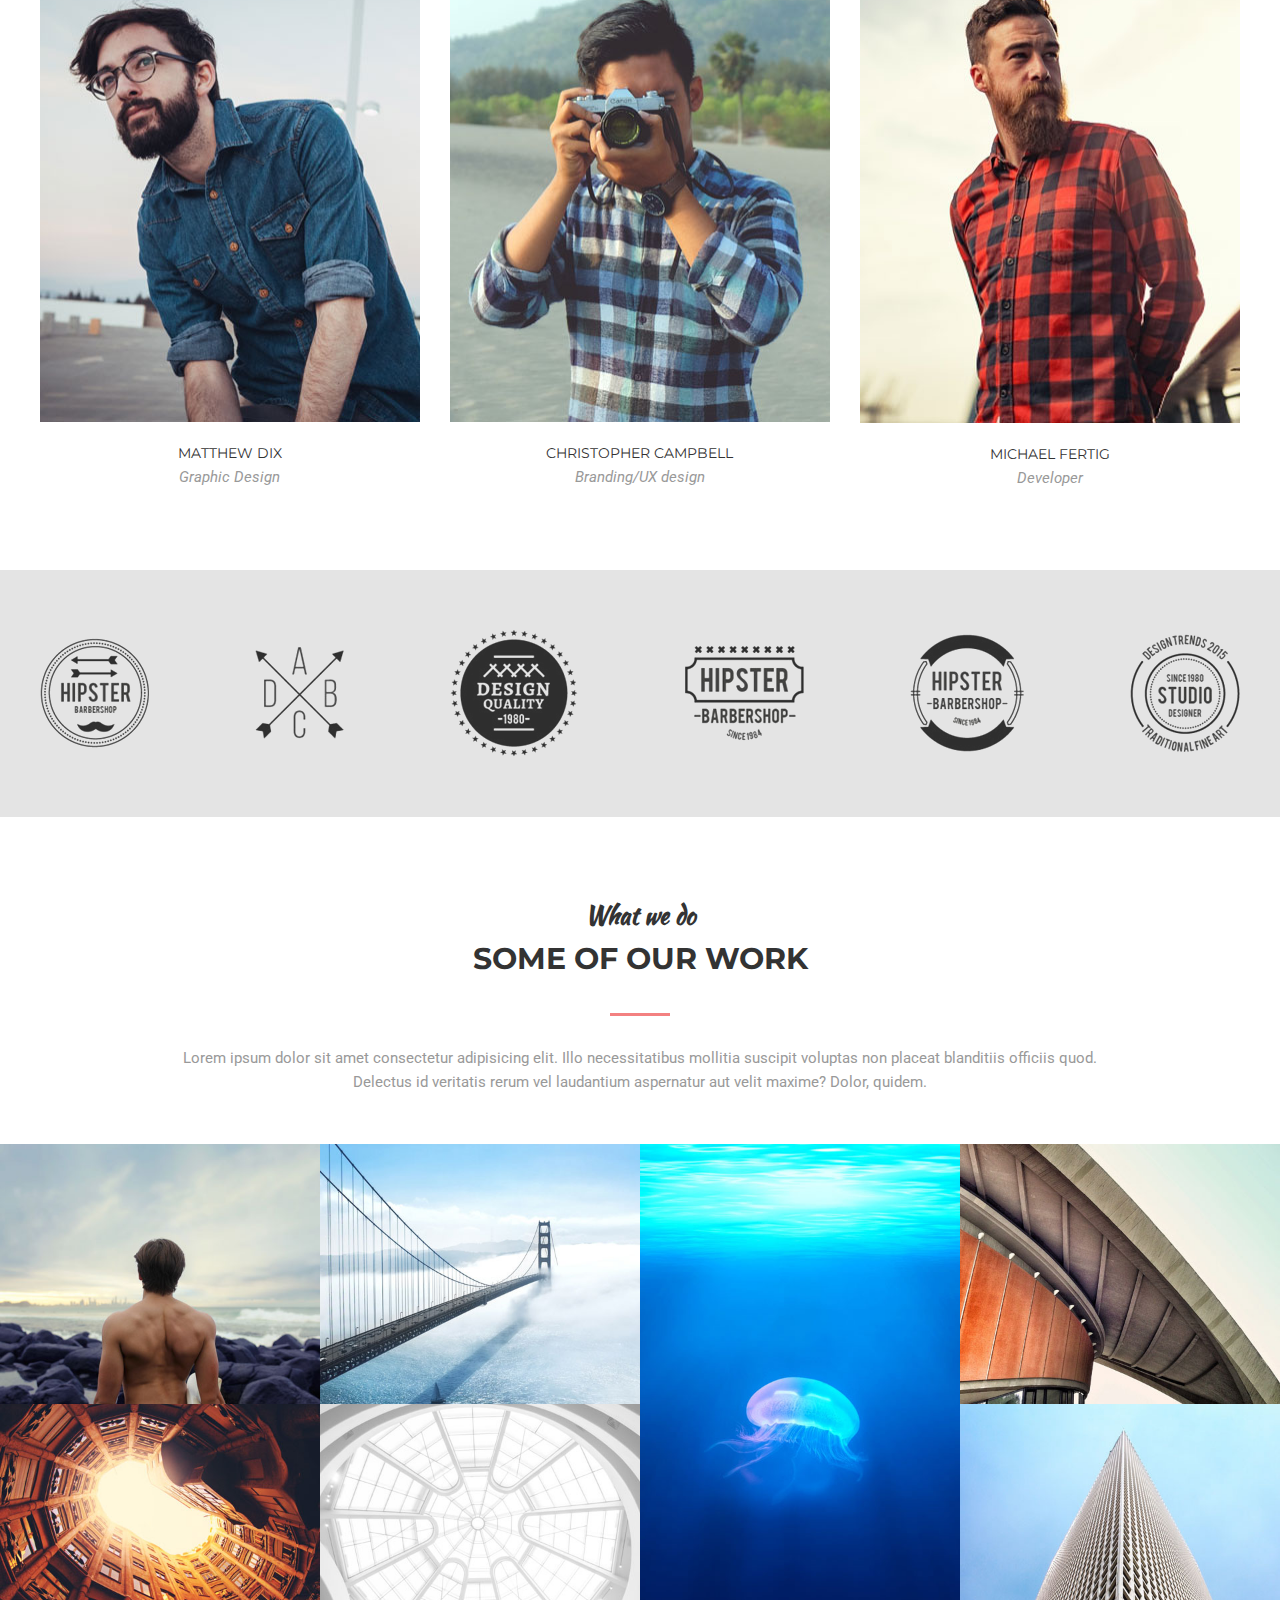
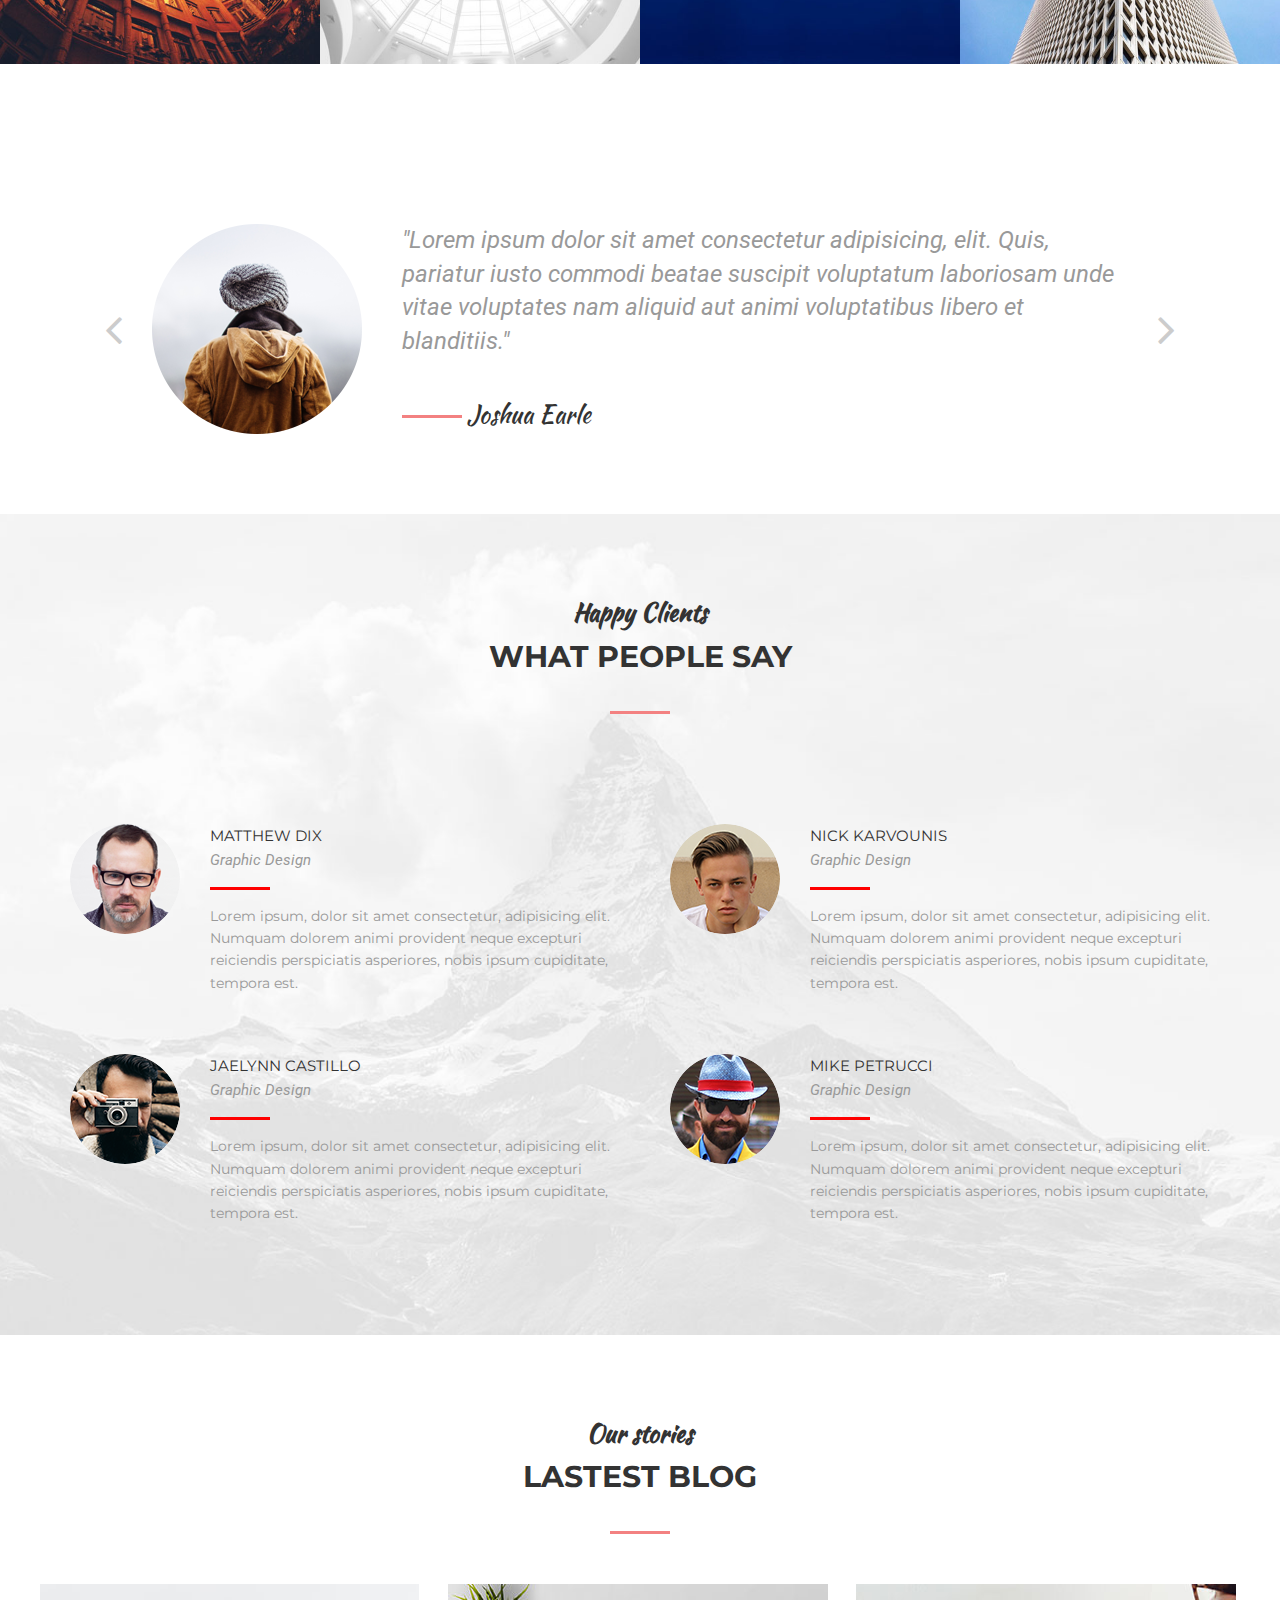
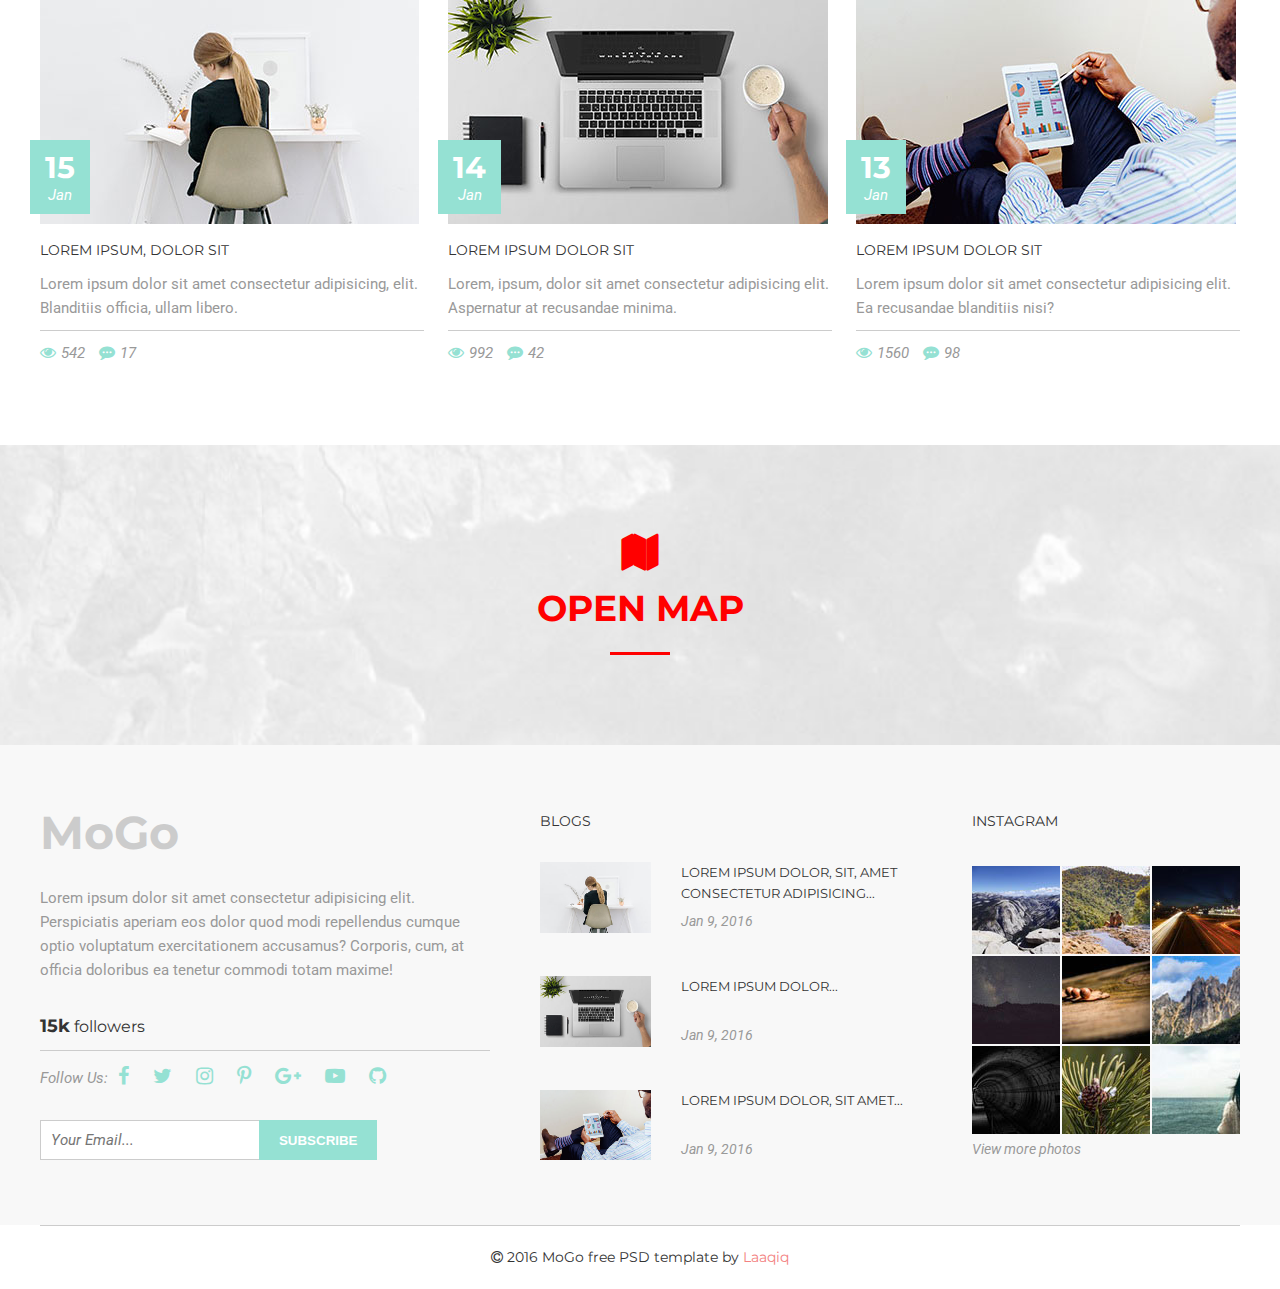
<file: script/html/index.html>
<!DOCTYPE html>
<html lang="en">
<head>
  <meta charset="UTF-8">
  <meta http-equiv="X-UA-Compatible" content="IE=edge">
  <meta name="viewport" content="width=device-width, initial-scale=1.0">
  <link rel="stylesheet" href="https://cdnjs.cloudflare.com/ajax/libs/font-awesome/4.7.0/css/font-awesome.min.css">
  <link rel="stylesheet" href="css/style.css">
  <link rel="stylesheet" href="css/mobile.css">
  <title>MoGo</title>
</head>
<body>

  <header id="header" class="header">
    <div class="container">
      <div class="header__inner">
        <div class="header__logo">MoGo</div>
        <nav id="header__nav" class="header__nav">
          <a class="nav__link" href="#about">about</a>
          <a class="nav__link" href="#services">service</a>
          <a class="nav__link" href="#works">work</a>
          <a class="nav__link" href="#blog">blog</a>
          <a class="nav__link" href="#contacts">contact</a>
          <button type="button" class="nav__link" href="#"><i class="fa fa-shopping-cart" aria-hidden="true"></i></button>
          <button type="button" href="#" class="nav__link"><i class="fa fa-search" aria-hidden="true"></i></button>
        </nav>

        <button id="burger-container" type="button" class="nav__toggle">
          <span class="nav__toggle-item">Menu</span>
        </button>
      </div>
    </div>
  </header>

  <div class="page">
    <div id="intro" class="intro">
      <div class="container">
        <div class="intro__inner">
          <h2 class="intro__suptitle">Creative Template</h2>
          <h1 class="intro__title">Welcome to mogo</h1>
          <a class="btn intro__btn" href="#">Learn More</a>
        </div>
      </div>
      <div class="slider">
        <div class="container">
          <div class="slider__inner">
            <div class="slider__item">
              <div class="slider__item-progress active"></div>
              <span class="slider__item-number">01</span><span class="slider__item-text">intro</span>
            </div>
            <div class="slider__item">
              <div class="slider__item-progress"></div>
              <span class="slider__item-number">02</span><span class="slider__item-text">work</span>
            </div>
            <div class="slider__item">
              <div class="slider__item-progress"></div>
              <span class="slider__item-number">03</span><span class="slider__item-text">about</span>
            </div>
            <div class="slider__item">
              <div class="slider__item-progress"></div>
              <span class="slider__item-number">04</span><span class="slider__item-text">contacts</span>
            </div>
          </div>
        </div>
      </div>
    </div>
  
    <section id="about" class="section section-1">
      <div class="container">
  
        <div class="section__header">
          <h3 class="section__suptitle">What we do</h3>
          <h2 class="section__title">story about us</h2>
          <div class="section__text">
            <p>
              Lorem ipsum dolor sit amet consectetur adipisicing elit. Illo necessitatibus mollitia suscipit voluptas non placeat blanditiis officiis quod. Delectus id veritatis rerum vel laudantium aspernatur aut velit maxime? Dolor, quidem.
            </p>
          </div>
        </div>
  
        <div class="card">
          <div class="card__item">
            <div class="card__inner">
              <div class="card__image">
                <img src="images/about/1.jpg" alt="">
                <div class="card__text">
                  <i class="fa fa-user" aria-hidden="true"></i><br>
                  super team
                </div>
              </div>
            </div>
          </div>
          <div class="card__item">
            <div class="card__inner">
              <div class="card__image">
                <img src="images/about/2.jpg" alt="">
                <div class="card__text">
                  <i class="fa fa-user" aria-hidden="true"></i><br>
                  super team
                </div>
              </div>
            </div>
          </div>
          <div class="card__item">
            <div class="card__inner">
              <div class="card__image">
                <img src="images/about/3.jpg" alt="">
                <div class="card__text">
                  <i class="fa fa-user" aria-hidden="true"></i><br>
                  super team
                </div>
              </div>
            </div>
          </div>
        </div>
  
      </div>
    </section>
  
    <div class="statistics-section">
      <div class="container">
        <div class="statistics">
          <div class="statistics__item">
            <div class="statistics__count">42</div>
            <div class="statistics__text">web design projects</div>
          </div>
          <div class="statistics__item">
            <div class="statistics__count">123</div>
            <div class="statistics__text">happy client</div>
          </div>
          <div class="statistics__item">
            <div class="statistics__count">15</div>
            <div class="statistics__text">award winner</div>
          </div>
          <div class="statistics__item">
            <div class="statistics__count">99</div>
            <div class="statistics__text">cup of coffee</div>
          </div>
          <div class="statistics__item">
            <div class="statistics__count">24</div>
            <div class="statistics__text">members</div>
          </div>
        </div>
      </div>
    </div>
  
    <section id="services" class="section section-2">
      <div class="container">
  
        <div class="section__header">
          <h3 class="section__suptitle">We work with</h3>
          <h2 class="section__title">amazing services</h2>
        </div>
  
        <div class="services">
          <div class="services__item">
            <img src="images/services/photography.png" alt="" class="services__icon">
            <div class="services__title">photography</div>
            <div class="services__text">Lorem ipsum dolor, sit amet, consectetur adipisicing elit. Odio, dolorum. Odit, possimus.</div>
          </div>
          <div class="services__item">
            <img src="images/services/webdesign.png" alt="" class="services__icon">
            <div class="services__title">web design</div>
            <div class="services__text">Lorem ipsum dolor, sit amet, consectetur adipisicing elit. Odio, dolorum. Odit, possimus.</div>
          </div>
          <div class="services__item">
            <img src="images/services/creativity.png" alt="" class="services__icon">
            <div class="services__title">creativity</div>
            <div class="services__text">Lorem ipsum dolor, sit amet, consectetur adipisicing elit. Odio, dolorum. Odit, possimus.</div>
          </div>
          <div class="services__item">
            <img src="images/services/seo.png" alt="" class="services__icon">
            <div class="services__title">seo</div>
            <div class="services__text">Lorem ipsum dolor, sit amet, consectetur adipisicing elit. Odio, dolorum. Odit, possimus.</div>
          </div>
          <div class="services__item">
            <img src="images/services/css-html.png" alt="" class="services__icon">
            <div class="services__title">css/html</div>
            <div class="services__text">Lorem ipsum dolor, sit amet, consectetur adipisicing elit. Odio, dolorum. Odit, possimus.</div>
          </div>
          <div class="services__item">
            <img src="images/services/digital.png" alt="" class="services__icon">
            <div class="services__title">digital</div>
            <div class="services__text">Lorem ipsum dolor, sit amet, consectetur adipisicing elit. Odio, dolorum. Odit, possimus.</div>
          </div>
          <div class="services__line-middle"></div>
        </div>
  
      </div>
    </section>
  
    <section class="section section-3">
      <div class="container">
  
        <div class="section__header">
          <h3 class="section__suptitle">For all devices</h3>
          <h2 class="section__title">unique design</h2>
        </div>
        <div class="devices">
          <img src="./images/ipad.png" alt="" class="devices__img">
          <img src="./images/iphone.png" alt="" class="devices__img-iphone">
        </div>
      </div>
    </section>
  
    <section class="section section-4">
      <div class="container">
        <div class="section__header">
          <h3 class="section__suptitle">Service</h3>
          <h2 class="section__title">what we do</h2>
          <div class="section__text">
            <p>
              Lorem ipsum dolor sit amet consectetur adipisicing elit. Illo necessitatibus mollitia suscipit voluptas non placeat blanditiis officiis quod. Delectus id veritatis rerum vel laudantium aspernatur aut velit maxime? Dolor, quidem.
            </p>
          </div>
        </div>
        <div class="whatwedo">
          <div class="whatwedo__item left">
            <img class="whatwedo__item-img" src="./images/wedo.jpg" alt="">
          </div>
  
          <div class="whatwedo__item right">
            <div class="accordion">
              <!-- 1 item -->
              <div class="accordion__item">
                <input class="accordion__item-input" type="radio" name="accordion" id="accordion-1" checked>
                <label class="accordion__item-header" for="accordion-1">
  
                  <div class="accordion__header-title">
                    <img src="./images/services/photography.png" alt="" class="accordion__header-icon">
                    <span>photography</span>
                  </div>
                  <i class="fa fa-angle-up" aria-hidden="true"></i>
  
                </label>
  
                <div class="accordion__item-content">
                  <p>Lorem ipsum dolor sit amet, consectetur adipisicing elit. Repellat quas, praesentium natus similique voluptas quibusdam quasi nulla, mollitia? Deleniti excepturi porro alias laudantium laborum vel et dicta maxime, consequuntur fugit ea cupiditate officiis facilis non voluptatibus quidem recusandae quibusdam! Expedita numquam consectetur earum est quidem, accusamus repellendus molestiae magni, laborum quas nostrum nemo cum provident quasi natus quod voluptates aspernatur alias doloremque, minima ratione voluptatibus quibusdam eos. Eum quae eveniet exercitationem vero quibusdam tenetur sequi quam nostrum quisquam illo magnam tempora facilis molestias perspiciatis error iusto, cupiditate amet facere repudiandae sed inventore voluptatibus qui saepe delectus. Ipsum delectus ut facere!</p>
                </div>
              </div>
              <!-- 1 item -->
              <!-- 2 item -->
              <div class="accordion__item">
                <input class="accordion__item-input" type="radio" name="accordion" id="accordion-2">
                <label class="accordion__item-header" for="accordion-2">
                  
                  <div class="accordion__header-title">
                    <img src="./images/services/creativity.png" alt="" class="accordion__header-icon">
                    <span>creativity</span>
                  </div>
                  <i class="fa fa-angle-up" aria-hidden="true"></i>
  
                </label>
  
                <div class="accordion__item-content">
                  <p>Lorem ipsum dolor sit amet, consectetur adipisicing elit. Culpa mollitia doloribus magnam fuga rerum impedit ex, provident molestias velit asperiores neque quis atque aperiam tempore illum distinctio debitis perspiciatis nisi itaque cum, rem. Saepe qui velit dolore beatae necessitatibus tempora accusantium repudiandae dolorum accusamus ipsum! Facilis repellendus, quod vitae necessitatibus consequatur recusandae voluptas adipisci corporis placeat. Excepturi dolore hic architecto placeat quaerat? Ipsum accusamus sit aut tempora quos totam beatae, architecto sint consectetur fugiat deleniti! Possimus ipsam quas voluptate. Cupiditate, explicabo temporibus assumenda et ad placeat inventore, quis minus eum expedita optio necessitatibus nemo nostrum error ut voluptatem earum ex sequi sunt nulla consequuntur voluptatibus dolorem vero nobis repellat. Quibusdam corrupti, incidunt harum odio expedita, assumenda voluptate aliquam magnam autem commodi. Quos id neque similique harum commodi odit quo placeat pariatur, non! Ad vel cumque enim at et, facilis sunt iste error mollitia beatae, possimus unde quia animi provident delectus.</p>
                </div>
              </div>
              <!-- 2 item -->
              <!-- 3 item -->
              <div class="accordion__item">
                <input class="accordion__item-input" type="radio" name="accordion" id="accordion-3">
                <label class="accordion__item-header" for="accordion-3">
                  
                  <div class="accordion__header-title">
                    <img src="./images/services/webdesign.png" alt="" class="accordion__header-icon">
                    <span>web design</span>
                  </div>
                  <i class="fa fa-angle-up" aria-hidden="true"></i>
  
                </label>
  
                <div class="accordion__item-content">
                  <p>Lorem ipsum dolor sit amet consectetur adipisicing elit. Laboriosam illo soluta atque suscipit assumenda officia minus, iure saepe quam numquam ducimus eveniet nobis blanditiis consequuntur vero sed autem consequatur maiores esse culpa totam laborum, nulla reiciendis vel? Dicta provident doloribus quidem consequuntur vitae inventore minima similique nulla qui consequatur fuga veritatis maiores, amet labore, possimus nostrum impedit voluptate illum quo officia repellat esse. Aspernatur laudantium libero quo ab, incidunt velit consectetur id officiis maxime accusamus. Provident hic sapiente incidunt nulla. Suscipit porro pariatur dolores officia laudantium error fugit quaerat exercitationem reprehenderit asperiores id vel itaque consequuntur repellendus perspiciatis dolore quibusdam quisquam rem, tenetur nesciunt iusto officiis veniam voluptatum dicta optio? Magnam accusamus ullam deserunt molestiae similique. Molestiae quidem distinctio, quos officia maiores impedit. Asperiores odio mollitia vel sequi temporibus nostrum repudiandae sunt molestiae quae ducimus ex cum, cupiditate voluptate quod dolores, earum, placeat rem impedit perspiciatis iusto qui. Consequatur minima deleniti voluptatibus architecto, nisi laborum rerum eligendi animi, sequi quod sunt nemo, distinctio aliquid, sint voluptatum accusantium sapiente repudiandae nobis? Autem rem possimus, optio quia modi ullam perferendis officiis at vitae facilis quis doloremque est ea, natus nemo consequuntur perspiciatis quisquam corporis sed veritatis numquam, cupiditate hic? Alias, nobis, exercitationem.</p>
                </div>
              </div>
              <!-- 3 item -->
            </div>
          </div>
        </div>
      </div>
    </section>
  
    <div class="quotes">
      <div class="container">
        <div class="slider__btn prev">
            <i class="fa fa-angle-left" aria-hidden="true"></i>
        </div>
        <div class="quotes__inner slider-container">
          <!-- TODO: add carousel -->
          <div class="slider-track">
            <div class="quotes__item">
              <img src="./images/avatar.png" alt="" class="quotes__item-img">
              <div class="quotes__item-text">
                <p class="quotes__item-quote">
                "Lorem ipsum dolor sit amet consectetur adipisicing, elit. Quis, pariatur iusto commodi beatae suscipit voluptatum laboriosam unde vitae voluptates nam aliquid aut animi voluptatibus libero et blanditiis."
                </p>
                <span class="quotes__item-author">Jon Doe</span>
              </div>
            </div>
            <div class="quotes__item">
              <img src="./images/avatar.png" alt="" class="quotes__item-img">
              <div class="quotes__item-text">
                <p class="quotes__item-quote">
                "Lorem ipsum dolor sit amet consectetur adipisicing, elit. Quis, pariatur iusto commodi beatae suscipit voluptatum laboriosam unde vitae voluptates nam aliquid aut animi voluptatibus libero et blanditiis."
                </p>
                <span class="quotes__item-author">Jon Doe</span>
              </div>
            </div>
    
            <div class="quotes__item">
              <img src="./images/avatar.png" alt="" class="quotes__item-img">
              <div class="quotes__item-text">
                <p class="quotes__item-quote">
                "Lorem ipsum dolor sit amet consectetur adipisicing, elit. Quis, pariatur iusto commodi beatae suscipit voluptatum laboriosam unde vitae voluptates nam aliquid aut animi voluptatibus libero et blanditiis."
                </p>
                <span class="quotes__item-author">Jon Doe</span>
              </div>
            </div>
          </div>
        </div>
        <div class="slider__btn next">
            <i class="fa fa-angle-right" aria-hidden="true"></i>
        </div>
      </div>
    </div>
  
    <section class="section section-5">
      <div class="container">
  
        <div class="section__header">
          <h3 class="section__suptitle">Who we are</h3>
          <h2 class="section__title">meet our team</h2>
          <div class="section__text">
            <p>
              Lorem ipsum dolor sit amet consectetur adipisicing elit. Illo necessitatibus mollitia suscipit voluptas non placeat blanditiis officiis quod. Delectus id veritatis rerum vel laudantium aspernatur aut velit maxime? Dolor, quidem.
            </p>
          </div>
        </div>
  
        <div class="card">
          <div class="card__item">
            <div class="card__inner">
              <div class="card__image">
                <img src="images/team/1.jpg" alt="">
                <div class="social__icons card__text">
                  <a class="social__item" href="#">
                    <i class="fa fa-facebook" aria-hidden="true"></i>
                  </a>
                  <a class="social__item" href="#">
                    <i class="fa fa-twitter" aria-hidden="true"></i>
                  </a>
                  <a class="social__item" href="#">
                    <i class="fa fa-instagram" aria-hidden="true"></i>
                  </a>
                  <a class="social__item" href="#">
                    <i class="fa fa-github" aria-hidden="true"></i>
                  </a>
                </div>
              </div>
            </div>
            <div class="card__info">
              <div class="card__info-name">Matthew Dix</div>
              <div class="card__info-profession">Graphic Design</div>
            </div>
          </div>
          <div class="card__item">
            <div class="card__inner">
              <div class="card__image">
                <img src="images/team/2.jpg" alt="">
                <div class="social__icons card__text">
                  <a class="social__item" href="#">
                    <i class="fa fa-facebook" aria-hidden="true"></i>
                  </a>
                  <a class="social__item" href="#">
                    <i class="fa fa-twitter" aria-hidden="true"></i>
                  </a>
                  <a class="social__item" href="#">
                    <i class="fa fa-instagram" aria-hidden="true"></i>
                  </a>
                  <a class="social__item" href="#">
                    <i class="fa fa-github" aria-hidden="true"></i>
                  </a>
                </div>
              </div>
            </div>
            <div class="card__info">
              <div class="card__info-name">Christopher Campbell</div>
              <div class="card__info-profession">Branding/UX design</div>
            </div>
          </div>
          <div class="card__item">
            <div class="card__inner">
              <div class="card__image">
                <img src="images/team/3.jpg" alt="">
                <div class="social__icons card__text">
                  <a class="social__item" href="#">
                    <i class="fa fa-facebook" aria-hidden="true"></i>
                  </a>
                  <a class="social__item" href="#">
                    <i class="fa fa-twitter" aria-hidden="true"></i>
                  </a>
                  <a class="social__item" href="#">
                    <i class="fa fa-instagram" aria-hidden="true"></i>
                  </a>
                  <a class="social__item" href="#">
                    <i class="fa fa-github" aria-hidden="true"></i>
                  </a>
                </div>
              </div>
            </div>
            <div class="card__info">
              <div class="card__info-name">Michael Fertig</div>
              <div class="card__info-profession">Developer</div>
            </div>
          </div>
        </div>
      </div>
    </section>
  
    <div class="section section--logos">
      <div class="container">
        <div class="logos">
          <div class="logos__item"><img src="./images/logos/1.png" alt=""></div>
          <div class="logos__item"><img src="./images/logos/2.png" alt=""></div>
          <div class="logos__item"><img src="./images/logos/3.png" alt=""></div>
          <div class="logos__item"><img src="./images/logos/4.png" alt=""></div>
          <div class="logos__item"><img src="./images/logos/5.png" alt=""></div>
          <div class="logos__item"><img src="./images/logos/6.png" alt=""></div>
        </div>
      </div>
    </div>
  
    <section id="works" class="section section-6">
      <div class="container">
  
        <div class="section__header">
          <h3 class="section__suptitle">What we do</h3>
          <h2 class="section__title">some of our work</h2>
          <div class="section__text">
            <p>
              Lorem ipsum dolor sit amet consectetur adipisicing elit. Illo necessitatibus mollitia suscipit voluptas non placeat blanditiis officiis quod. Delectus id veritatis rerum vel laudantium aspernatur aut velit maxime? Dolor, quidem.
            </p>
          </div>
        </div>
  
      </div>
      <div class="works">
        <div class="works__item">
          <img src="./images/works/1.jpg" alt="" class="works__item-image">
          <div class="works__info">
            <i class="fa fa-picture-o" aria-hidden="true"></i>
            <span class="works__info-title">creatively desing</span>
            <p class="works__info-text">Lorem ipsum dolor sit amet consectetur adipisicing.</p>
          </div>
        </div>
        <div class="works__item">
          <img src="./images/works/2.jpg" alt="" class="works__item-image">
          <div class="works__info">
            <i class="fa fa-picture-o" aria-hidden="true"></i>
            <span class="works__info-title">creatively desing</span>
            <p class="works__info-text">Lorem ipsum dolor sit amet consectetur adipisicing.</p>
          </div>
        </div>
        <div class="works__item">
          <img src="./images/works/3.jpg" alt="" class="works__item-image">
          <div class="works__info">
            <i class="fa fa-picture-o" aria-hidden="true"></i>
            <span class="works__info-title">creatively desing</span>
            <p class="works__info-text">Lorem ipsum dolor sit amet consectetur adipisicing.</p>
          </div>
        </div>
        <div class="works__item">
          <img src="./images/works/4.jpg" alt="" class="works__item-image">
          <div class="works__info">
            <i class="fa fa-picture-o" aria-hidden="true"></i>
            <span class="works__info-title">creatively desing</span>
            <p class="works__info-text"p>Lorem ipsum, dolor, sit amet consectetur adipisicing.</p>
          </div>
        </div>
        <div class="works__item">
          <img src="./images/works/5.jpg" alt="" class="works__item-image">
          <div class="works__info">
            <i class="fa fa-picture-o" aria-hidden="true"></i>
            <span class="works__info-title">creatively desing</span>
            <p class="works__info-text">Lorem ipsum dolor sit amet consectetur adipisicing.</p>
          </div>
        </div>
        <div class="works__item">
          <img src="./images/works/6.jpg" alt="" class="works__item-image">
          <div class="works__info">
            <i class="fa fa-picture-o" aria-hidden="true"></i>
            <span class="works__info-title">creatively desing</span>
            <p class="works__info-text"p>Lorem, ipsum, dolor sit amet consectetur adipisicing.</p>
          </div>
        </div>
        <div class="works__item">
          <img src="./images/works/7.jpg" alt="" class="works__item-image">
          <div class="works__info">
            <i class="fa fa-picture-o" aria-hidden="true"></i>
            <span class="works__info-title">creatively desing</span>
            <p class="works__info-text">Lorem ipsum dolor sit amet consectetur adipisicing.</p>
          </div>
        </div>
      </div>
    </section>
  
    <div class="qoutes--white quotes">
      <div class="container">
        <div id="btn-prev" class="slider__btn prev">
            <i class="fa fa-angle-left" aria-hidden="true"></i>
        </div>
        <div class="quotes__inner slider-container">
          <!-- TODO: add carousel -->
          <div id="slider-track" class="slider-track">
            <div class="quotes__item">
              <img src="./images/avatar.png" alt="" class="quotes__item-img">
              <div class="quotes__item-text">
                <p class="quotes__item-quote">
                "Lorem ipsum dolor sit amet consectetur adipisicing, elit. Quis, pariatur iusto commodi beatae suscipit voluptatum laboriosam unde vitae voluptates nam aliquid aut animi voluptatibus libero et blanditiis."
                </p>
                <span class="quotes__item-author">Joshua Earle</span>
              </div>
            </div>
            <div class="quotes__item">
              <img src="./images/avatar.png" alt="" class="quotes__item-img">
              <div class="quotes__item-text">
                <p class="quotes__item-quote">
                "Lorem ipsum dolor sit amet consectetur adipisicing, elit. Quis, pariatur iusto commodi beatae suscipit voluptatum laboriosam unde vitae voluptates nam aliquid aut animi voluptatibus libero et blanditiis."
                </p>
                <span class="quotes__item-author">Joshua Earle</span>
              </div>
            </div>
    
            <div class="quotes__item">
              <img src="./images/avatar.png" alt="" class="quotes__item-img">
              <div class="quotes__item-text">
                <p class="quotes__item-quote">
                "Lorem ipsum dolor sit amet consectetur adipisicing, elit. Quis, pariatur iusto commodi beatae suscipit voluptatum laboriosam unde vitae voluptates nam aliquid aut animi voluptatibus libero et blanditiis."
                </p>
                <span class="quotes__item-author">Joshua Earle</span>
              </div>
            </div>
          </div>
        </div>
  
        <div id="btn-next" class="slider__btn next">
            <i class="fa fa-angle-right" aria-hidden="true"></i>
        </div>
      </div>
    </div>
  
    <section class="section section-7">
      <div class="container">
        
        <div class="section__header">
          <h3 class="section__suptitle">Happy Clients</h3>
          <h2 class="section__title">what people say</h2>
        </div>
  
        <div class="clients">
          <div class="clients__item">
            <div class="clients__item-left">
              <img src="./images/clients/1.png" alt="">
            </div>
            <div class="clients__item-right">
              <div class="clients__item-right--title">Matthew Dix</div>
              <div class="clients__item-right--profession">Graphic Design</div>
              <hr>
              <p class="clients__item-right--text">Lorem ipsum, dolor sit amet consectetur, adipisicing elit. Numquam dolorem animi provident neque excepturi reiciendis perspiciatis asperiores, nobis ipsum cupiditate, tempora est.</p>
            </div>
          </div>
          <div class="clients__item">
            <div class="clients__item-left">
              <img src="./images/clients/2.png" alt="">
            </div>
            <div class="clients__item-right">
              <div class="clients__item-right--title">Nick Karvounis</div>
              <div class="clients__item-right--profession">Graphic Design</div>
              <hr>
              <p class="clients__item-right--text">Lorem ipsum, dolor sit amet consectetur, adipisicing elit. Numquam dolorem animi provident neque excepturi reiciendis perspiciatis asperiores, nobis ipsum cupiditate, tempora est.</p>
            </div>
          </div>
          <div class="clients__item">
            <div class="clients__item-left">
              <img src="./images/clients/3.png" alt="">
            </div>
            <div class="clients__item-right">
              <div class="clients__item-right--title">Jaelynn Castillo</div>
              <div class="clients__item-right--profession">Graphic Design</div>
              <hr>
              <p class="clients__item-right--text">Lorem ipsum, dolor sit amet consectetur, adipisicing elit. Numquam dolorem animi provident neque excepturi reiciendis perspiciatis asperiores, nobis ipsum cupiditate, tempora est.</p>
            </div>
          </div>
          <div class="clients__item">
            <div class="clients__item-left">
              <img src="./images/clients/4.png" alt="">
            </div>
            <div class="clients__item-right">
              <div class="clients__item-right--title">Mike Petrucci</div>
              <div class="clients__item-right--profession">Graphic Design</div>
              <hr>
              <p class="clients__item-right--text">Lorem ipsum, dolor sit amet consectetur, adipisicing elit. Numquam dolorem animi provident neque excepturi reiciendis perspiciatis asperiores, nobis ipsum cupiditate, tempora est.</p>
            </div>
          </div>
        </div>
  
      </div>
    </section>
    
    <section id="blog" class="section section-8">
      <div class="container">
        <div class="section__header">
          <h3 class="section__suptitle">Our stories</h3>
          <h2 class="section__title">lastest blog</h2>
        </div>
  
        <div class="blog">
  
          <div class="blog__item">
            <div class="post__header">
              <a href="#"><img class="post__image" src="./images/blog/1.jpg" alt=""></a>
              <div class="post__date"><span>15</span><span>Jan</span></div>
            </div>
            <div class="post__content">
              <div class="post__title"><a href="#">Lorem ipsum, dolor sit</a></div>
              <div class="post__text">Lorem ipsum dolor sit amet consectetur adipisicing, elit. Blanditiis officia, ullam libero.</div>
            </div>
            <div class="post__footer">
              <span><i class="fa fa-eye" aria-hidden="true"></i>542</span>
              <span><i class="fa fa-commenting" aria-hidden="true"></i>17</span>
            </div>
          </div>
  
          <div class="blog__item">
            <div class="post__header">
              <a href="#"><img class="post__image" src="./images/blog/2.jpg" alt=""></a>
              <div class="post__date"><span>14</span><span>Jan</span></div>
            </div>
            <div class="post__content">
              <div class="post__title"><a href="#">Lorem ipsum dolor sit</a></div>
              <div class="post__text">Lorem, ipsum, dolor sit amet consectetur adipisicing elit. Aspernatur at recusandae minima.</div>
            </div>
            <div class="post__footer">
              <span><i class="fa fa-eye" aria-hidden="true"></i>992</span>
              <span><i class="fa fa-commenting" aria-hidden="true"></i>42</span>
            </div>
          </div>
  
          <div class="blog__item">
            <div class="post__header">
              <a href="#"><img class="post__image" src="./images/blog/3.jpg" alt=""></a>
              <div class="post__date"><span>13</span><span>Jan</span></div>
            </div>
            <div class="post__content">
              <div class="post__title"><a href="#">Lorem ipsum dolor sit</a></div>
              <div class="post__text">Lorem ipsum dolor sit amet consectetur adipisicing elit. Ea recusandae blanditiis nisi?</div>
            </div>
            <div class="post__footer">
              <span><i class="fa fa-eye" aria-hidden="true"></i>1560</span>
              <span><i class="fa fa-commenting" aria-hidden="true"></i>98</span>
            </div>
          </div>
  
        </div>
  
      </div>
    </section>
  
    <div class="map">
      <!-- <iframe src="https://www.google.com/maps/embed?pb=!1m18!1m12!1m3!1d5414.927144749285!2d39.8652363237432!3d47.26619187748508!2m3!1f0!2f0!3f0!3m2!1i1024!2i768!4f13.1!3m3!1m2!1s0x40e3b12f24030497%3A0xc081516dcdd77a76!2z0J_QvtGH0YLQsCDQoNC-0YHRgdC40Lg!5e0!3m2!1sru!2sru!4v1632417021272!5m2!1sru!2sru" style="border:0;" allowfullscreen="" loading="lazy"></iframe> -->
      <div class="layout--grey">
        <i class="fa fa-map" aria-hidden="true"></i>
        <a href="https://goo.gl/maps/HFnf1SYkniv9e52w6" target="_blank">Open map</a>
        <div class="redline"></div>
      </div>
    </div>
  
    <footer id="contacts" class="footer">
      <div class="container">
        <div class="footer__inner">
          <div class="footer__item item-1">
            <div class="footer__logo">MoGo</div>
            <div class="footer__text">Lorem ipsum dolor sit amet consectetur adipisicing elit. Perspiciatis aperiam eos dolor quod modi repellendus cumque optio voluptatum exercitationem accusamus? Corporis, cum, at officia doloribus ea tenetur commodi totam maxime!</div>
            <div class="footer__stats"><b>15k</b> followers</div>
            <div class="footer__links">
              <span class="footer__links-text">Follow Us:</span>
              <div class="footer__links-container">
                <a class="footer__links-item" href="#">
                  <i class="fa fa-facebook" aria-hidden="true"></i>
                </a>
                <a class="footer__links-item" href="#">
                  <i class="fa fa-twitter" aria-hidden="true"></i>
                </a>
                <a class="footer__links-item" href="#">
                  <i class="fa fa-instagram" aria-hidden="true"></i>
                </a>
                <a class="footer__links-item" href="#">
                  <i class="fa fa-pinterest-p" aria-hidden="true"></i>
                </a>
                <a class="footer__links-item" href="#">
                  <i class="fa fa-google-plus" aria-hidden="true"></i>
                </a>
                <a class="footer__links-item" href="#">
                  <i class="fa fa-youtube-play" aria-hidden="true"></i>
                </a>
                <a class="footer__links-item" href="#">
                  <i class="fa fa-github" aria-hidden="true"></i>
                </a>
                </div>
            </div>
            <form action="" method="POST" class="subscribe">
              <input class="subscribe__input" type="email" name="email" placeholder="Your Email..." required>
              <button class="subscribe__btn" type="submit">subscribe</button>
            </form>
          </div>
          <div class="footer__item item-2">
            <div class="footer__item-title">blogs</div>
            <div class="footer__blog">
              <div class="footer__blog-item">
                <a href="#" class="footer__blog-link"><img class="footer__blog-image" src="./images/blog/1.jpg" alt=""></a>
                <div class="footer__blog-text">
                  <a class="footer__blog-textlink" href="#"><p>Lorem ipsum dolor, sit, amet consectetur adipisicing...</p></a>
                  <span>Jan 9, 2016</span>
                </div>
              </div>
              <div class="footer__blog-item">
                <a href="#" class="footer__blog-link"><img class="footer__blog-image" src="./images/blog/2.jpg" alt=""></a>
                <div class="footer__blog-text">
                  <a class="footer__blog-textlink" href="#"><p>Lorem ipsum dolor...</p></a>
                  <span>Jan 9, 2016</span>
                </div>
              </div>
              <div class="footer__blog-item">
                <a href="#" class="footer__blog-link"><img class="footer__blog-image" src="./images/blog/3.jpg" alt=""></a>
                <div class="footer__blog-text">
                  <a class="footer__blog-textlink" href="#"><p>Lorem ipsum dolor, sit amet...</p></a>
                  <span>Jan 9, 2016</span>
                </div>
              </div>
            </div>
          </div>
          <div class="footer__item item-3">
            <div class="footer__item-title">instagram</div>
            <div class="footer__instagram">
              <a href="#" class="instagram__item" target="_blank"><img src="./images/instagram/1.jpg" alt="" class="instagram__item-image"></a>
              <a href="#" class="instagram__item" target="_blank"><img src="./images/instagram/2.jpg" alt="" class="instagram__item-image"></a>
              <a href="#" class="instagram__item" target="_blank"><img src="./images/instagram/3.jpg" alt="" class="instagram__item-image"></a>
              <a href="#" class="instagram__item" target="_blank"><img src="./images/instagram/4.jpg" alt="" class="instagram__item-image"></a>
              <a href="#" class="instagram__item" target="_blank"><img src="./images/instagram/5.jpg" alt="" class="instagram__item-image"></a>
              <a href="#" class="instagram__item" target="_blank"><img src="./images/instagram/6.jpg" alt="" class="instagram__item-image"></a>
              <a href="#" class="instagram__item" target="_blank"><img src="./images/instagram/7.jpg" alt="" class="instagram__item-image"></a>
              <a href="#" class="instagram__item" target="_blank"><img src="./images/instagram/8.jpg" alt="" class="instagram__item-image"></a>
              <a href="#" class="instagram__item" target="_blank"><img src="./images/instagram/9.jpg" alt="" class="instagram__item-image"></a>
            </div>
            <div><a class="instagram-link" href="#">View more photos</a></div>
          </div>
        </div>
      </div>
    </footer>
  
  
    <div class="copyright">
      <div class="container">
        <div class="copyright__inner">
          <i class="fa fa-copyright" aria-hidden="true"></i> 2016 MoGo free PSD template by <span>Laaqiq</span>
        </div>
      </div>
    </div>
  </div>

  <script src="https://code.jquery.com/jquery-3.6.0.min.js" integrity="sha256-/xUj+3OJU5yExlq6GSYGSHk7tPXikynS7ogEvDej/m4=" crossorigin="anonymous"></script>
  <script src="script/script.js"></script>
</body>
</html>
</file>
<file: css/style.css>
@import url('https://fonts.googleapis.com/css2?family=Kaushan+Script&family=Montserrat:wght@400;500;700;900&display=swap');
@import url('https://fonts.googleapis.com/css2?family=Roboto&display=swap');

*,
*:after,
*:before {
  margin: 0;
  padding: 0;
  box-sizing: border-box;
}

a {
  text-decoration: none;
  color: inherit;
}

input[type=radio],
input[type=checkbox] {
  position: absolute;
  top: 0;
  left: 0;
  opacity: 0;
}

h1,
h2,
h3,
h4,
h5,
h6 {
  margin: 0;
  padding: 0;
}

body {
  font-family: 'Montserrat', sans-serif;
  font-size: 15px;
  line-height: 1.6;
  color: #333;
}

.btn {
  display: inline-block;
  vertical-align: top;
  padding: 5px 35px;
  border:  3px solid #fff;
  color: #fff;
  text-transform: uppercase;
  font-size: 14px;
  font-weight: bold;
  text-decoration: none;
  transition: background .2s linear, color .2s linear;
}

.btn:hover {
  background-color: #fff;
  color: #eecd8a;
}

/* Container */
.container {
  width: 100%;
  max-width: 1230px;
  padding: 0 15px;
  margin: 0 auto;
}

/* Intro */
.intro {
  display: flex;
  flex-direction: column;
  justify-content: center;
  width: 100%;
  height: 100vh;
  background: url("../images/intro.jpg") center no-repeat;
  background-size: cover;
}

.intro__inner {
  text-align: center;
  width: 100%;
  max-width: 880px;
  margin: 0 auto;
}

.intro__suptitle {
  text-align: center;
  font-size: 72px;
  color: #fff;
  font-family: 'Kaushan Script', cursive;
}

.intro__title {
  font-size: 150px;
  font-weight: 700;
  color: #fff;
  text-transform: uppercase;
  text-align: center;
  line-height: 1;
}

.intro__title:after {
  content: '';
  display: block;
  width: 60px;
  height: 3px;
  margin: 60px auto 60px;
  background-color: #fff;
}

/* Slider  */
.slider {
  position: absolute;
  width: 100%;
  padding: 60px 0;
  bottom: 0;
  left: 0;
}
.slider__inner {
  display: flex;
  justify-content: space-between;
}

.slider__item {
  width: 24%;
  color: #fff;
  text-transform: uppercase;
  font-size: 18px;
}

.slider__item-progress {
  width: 100%;
  height: 3px;
  background-color: #fff;
  position: relative;
}

.slider__item-progress.active:before {
  content: "";
  width: 23%;
  position: absolute;
  top: 0;
  bottom: 0;
  left: 0;
  background-color: red;
}

.slider__item-number {
  font-size: 24px;
  font-weight: 700;
}

/* Header */
.header{
  width: 100%;
  position: absolute;
  top: 0;
  left: 0;
  right: 0;
  z-index: 1000;
}

.header__inner {
  display: flex;
  justify-content: space-between;
  align-items: center;
  padding: 30px 0;
}

.header__logo {
  font-size: 30px;
  font-weight: 700;
  color: #fff;
}

.header__nav {
  font-size: 14px;
  text-transform: uppercase;
}

.nav__link {
  display: inline-block;
  position: relative;
  font-weight: 500;
  margin-left: 30px;
  color: #fff;
  text-decoration: none;
  transition: color 0.2s linear;
}

.nav__link > i {
  font-size: 16px;
}

.nav__link:first-child {
  margin-left: 0;
}

.nav__link:after {
  content: '';
  display: block;
  width: 100%;
  height: 2px;
  background-color: #fce38a;
  position: absolute;
  z-index: 1;
  left: 0;
  opacity: 0;
  transition: opacity 0.2s linear;
}

.nav__link:hover {
  color: #fce38a;
}

.nav__link:hover:after {
  opacity: 1;
}

/* Section-1 */

.section {
  padding: 80px 0;
}

.section__header {
  width: 100%;
  max-width: 950px;
  margin: 0 auto 50px;
  text-align: center;
}

.section__suptitle {
  font-size: 24px;
  color: #333;
  font-family: 'Kaushan Script', cursive;
}

.section__title {
  font-size: 30px;
  font-weight: 700;
  color: #333;
  text-transform: uppercase;
}

.section__title:after {
  content: '';
  display: block;
  width: 60px;
  height: 3px;
  background-color: #f38181;
  margin: 30px auto;
}

.section__text {
  font-family: 'Roboto', sans-serif;
  font-size: 15px;
  color: #999;
}

.card {
  display: flex;
  flex-wrap: wrap;
  justify-content: space-between;
  margin: 80px -15px 0;
}

.card__inner {
  background-color: #95e1d3;
}

.card__inner:hover .card__text {
  opacity: 1;
}

.card__inner:hover .card__image {
  transform: translate3D(-10px, -10px, 0);
}

.card__inner:hover .card__image img{
  opacity: .1;
}

.card__item {
  width: 33.3333%;
  max-width: 410px;
  padding: 0 15px;
  position: relative;
}

.card__image {
  background: linear-gradient(to bottom, #f38181, #fce38a);
  transition: transform 0.2s linear;
}

.card__image img {
  display: block;
  max-width: 100%;
  height: auto;
  transition: opacity .2s linear;
  display: block;
}

.card__text {
  width: 100%;
  position: absolute;
  color: #fff;
  text-transform: uppercase;
  font-size: 18px;
  font-weight: 700;
  text-align: center;
  top: 50%;
  left: 0;
  transform: translate3d(0, -50%, 0);
  opacity: 0;
  transition: opacity 0.2s linear;
}

/* Statistics */
.statistics-section {
  background-color: #95e1d3;
}

.statistics {
  display: flex;
  flex-wrap: wrap;
}

.statistics__item {
  flex: 1 1 0;
  color: #fff;
  padding: 70px 0;

  border-left: 1px solid rgba(255, 255, 255, 0.3);
  text-align: center;
}

.statistics__item:last-child {
  border-right: 1px solid rgba(255, 255, 255, 0.3);
}

.statistics__count {
  font-size: 72px;
  font-weight: 700;
  line-height: 1.2;
}

.statistics__text {
  font-size: 14px;
  text-transform: uppercase;
}

/* Services */
.services {
  display: grid;
  grid-template-columns: repeat(3, 1fr );
  gap: 80px 30px;

  /*for middle line*/
  position: relative;
}

.services__line-middle {
  position: absolute;
  width: 100%;
  height: 2px;
  background-color: #e5e5e5;

  top: calc(50% - 2px);
}

.services__item {
  flex: 1 1 0;
  display: grid;
  grid-template-columns: auto auto;
  grid-template-rows: auto auto;
  grid-gap: 10px 20px;
}

.services__icon {
  display: block;
  width: 32px;
  height: 32px;
  grid-row-start: 1;
  grid-row-end: 3;
}

.services__title {
  text-transform: uppercase;
  font-size: 14px;
  color: #333;
}

.services__text {
  font-family: 'Roboto', sans-serif;
  font-size: 15px;
  color: #999;
}

.section-3 {
  background: url("../images/devices-bg.jpg") no-repeat center center;
  background-size: cover;
  padding-bottom: 0;
}

.devices {
  position: relative;
  width: 100%;
  max-width: 600px;
  margin: 0 auto;
}

.devices__img {
  display: block;
  max-width: 100%;
  height: auto;
}

.devices__img-iphone {
  position: absolute;
  right: 0;
  bottom: -80px;
}

/* service */

.whatwedo {
  display: flex;
  flex-wrap: wrap;
}

.whatwedo__item {
  width: 50%;
}

.whatwedo__item.left {
  padding-right: 30px;
  display: flex;
  align-items: center;
}

.accordion {
  width: 100%;
}

.accordion__item {
  width: 100%;
  position: relative;
  border: 1px solid #ccc;
  margin-bottom: 10px;
}

.whatwedo__item-img {
   width: 100%;
}

.accordion__item .accordion__item-content {
  display: none;
}

.accordion__item:last-child {
  margin-bottom: 0;
}

.accordion__item-header i {
  font-size: 24px;
  color: #ccc;
  transform: translateY(-2px);
  transition: all 0.2s ease;
}

.accordion__item-header {
  display: block;
  width: 100%;
  padding: 10px 15px;
  display: flex;
  align-items: center;
  justify-content: space-between;
  cursor: pointer;
}

.accordion__header-title {
  display: flex;
  align-items: center;
  text-transform: uppercase;
  color: #333;
}

.accordion__header-title span {
  display: inline-block;
  margin-left: 10px;
}

.accordion__header-title img {
  display: inline-block;
  width: 32px;
  height: 32px;
}

.accordion__item-content {
  position: relative;
  overflow-y: scroll;
  height: 100%;
  overflow-y: scroll;
  font-family: 'Roboto', sans-serif;
  font-style: italic;
  color: #999;
  padding: 10px 15px;
  max-height: calc(380px - (51px * 3) - 29px);
  border-top: 1px solid #ccc;

  scrollbar-color: #ccc;
  scrollbar-width: thin;
}

.accordion__item-input:checked ~ .accordion__item-content {
  display: block;
}

.accordion__item-input:checked ~ .accordion__item-header i {
  transform: translateY(2px) rotate(180deg);
}

/* Quotes */
.quotes {
  padding: 80px;
  background-color: #e4e4e4;
}

.quotes > .container {
  display: flex;
}

.quotes__item {
  display: flex;
  align-items: center;
}

.quotes__item-img {
  max-width: 210px;
  display: block;
  margin-right: 40px;
}

.quotes__item-quote {
  font-family: 'Roboto', sans-serif;
  font-style: italic;
  line-height: 1.4;
  font-size: 24px;
  color: #999;
}

.slider__btn i {
  display: flex;
  align-items: center;
  height: 100%;
  padding: 0 20px;
  font-size: 48px;
  color: #ccc;
  cursor: pointer;
}

.slider__btn:first-child i {
  padding-left: 10px;
  margin-right: 10px;
}

.slider__btn:last-child i {
  margin-left: 10px;
  padding-right: 10px;
}

.quotes__item-text {
  width: 100%;
  height: 100%;
  display: flex;
  flex-direction: column;
  justify-content: space-between;
}

.quotes__item-author {
  display: block;
  font-family: 'Kaushan Script', cursive;
  padding-left: 65px;
  position: relative;
  font-size: 24px;
}

.quotes__item-author:before {
  content: '';
  position: absolute;
  display: block;
  width: 60px;
  height: 3px;
  left: 0;
  top: 50%;
  background-color: #f38181;
}


/* Team */
.team {
  display: flex;
}

.social__icons {
  display: flex;
  justify-content: center;
}

.social__item {
  text-decoration: none;
  color:  #f38181;
}

.social__item {
  display: flex;
  width: 55px;
  height: 55px;
  font-size: 32px;
  align-items: center;
  justify-content: center;
  background-color: #fce38a;
  transition: all .2s ease;
}

.social__item {
  border-right: 1px solid #f38181;
}

.social__item:last-child {
  border-right: 0;
}

.social__item:hover {
  background-color: #f38181;
  color: #fff;
}

.card__info {
  margin-top: 20px;
  text-align: center;
}

.card__info-name {
  text-transform: uppercase;
  font-size: 14px;
  color: #333;
}

.card__info-profession {
  font-family: 'Roboto', sans-serif;
  font-style: italic;
  font-size: 15px;
  color: #999;
}

/* Section logos */
.section--logos {
  background-color: #e4e4e4;
  padding: 60px 0;
}

.logos {
  display: flex;
  justify-content: space-between;
  align-items: center;
}

.logos__item img {
  display: block;
  max-width: 100%;
  height: auto;
}

/* Works */
.works {
  display: grid;
  grid-template-columns: repeat(4, 1fr);
}

.works__item {
  position: relative;
}

.works__item:nth-child(5) {
  margin: 0;
  padding: 0;
  grid-row-start: 1;
  grid-row-end: 3;
  grid-column-start: 3;
}

.works__item-image {
  width: 100%;
  height: auto;
  display: block;
}

.works__item:hover .works__info {
  opacity: .9;
}

.works__info {
  position: absolute;
  display: flex;
  flex-direction: column;
  justify-content: center;
  text-align: center;
  top: 0;
  left: 0;
  width: 100%;
  height: 100%;
  padding: 60px;
  color: #fff;
  background: linear-gradient(to bottom, #f38181, #fce38a);
  opacity: 0;
  transition: opacity .2s linear;
}

.works__info-title {
  text-transform: uppercase;
  font-size: 14px;
  margin: 10px 0;
}

.works__info .fa {
  font-size: 24px;
}

.works__info-text {
  font-family: 'Roboto', sans-serif;
  font-style: italic;
  font-size: 15px;
}

/* Quotes */
.qoutes--white {
  background-color: #fff;
}

.slider-container {
  overflow: hidden;
}

.slider-track {
  display: flex;
  transition: all .2s ease-in-out;
}

.quotes__item {
  min-width: 100%;
}

/* Section-7 */
.section-7 {
  background: url("../images/clients-bg.jpg") no-repeat center center;
  background-size: cover;
}

.clients {
  display: flex;
  flex-wrap: wrap;
  margin-top: 80px;
}

.clients__item {
  display: flex;
  width: 50%;
  gap: 30px;
  padding: 30px;
}

.clients__item-left img{
  border-radius: 50%;
}

.clients__item-right--title {
  text-transform: uppercase;
}

.clients__item-right--profession {
  font-family: 'Roboto', sans-serif;
  font-style: italic;
  font-size: 15px;
  color: #999;
}

.clients__item hr {
  width: 60px;
  height: 3px;
  border: none;
  background-color: red;
  margin: 15px 0;
}

.clients__item-right--text {
  font-size: 14px;
  color: #999;
}

/* Blog Section */
.blog {
  display: flex;
  flex-wrap: wrap;
  justify-content: space-between;
}

.blog__item {
  width: 32%;
}

.post__header {
  position: relative;
}

.post__image {
  display: block;
  max-width: 100%;
  height: auto;
}

.post__date {
  display: flex;
  flex-direction: column;
  align-items: center;
  position: absolute;
  padding: 10px 15px;
  background-color: #95e1d3;
  bottom: 10px;
  left: -10px;
}

.post__date span {
  color: #fff;
  line-height: 1.2;
}

.post__date span:first-child {
  font-size: 30px;
  font-weight: 700;
}

.post__date span:last-child {
  font-family: 'Roboto', sans-serif;
  font-style: italic;
}

.post__title {
  text-transform: uppercase;
  margin-top: 15px;
  font-size: 14px;
  color:  #333;
}

.post__text {
  font-family: 'Roboto', sans-serif;
  font-size: 15px;
  color: #999;
  margin: 10px 0;
}

.post__footer {
  border-top: 1px solid #ccc;
  padding-top: 10px;
}

.post__footer .fa {
  font-size: 16px;
  color: #95e1d3;
  margin-right: 5px;
}

.post__footer span {
  margin-right: 10px;
  font-family: 'Roboto', sans-serif;
  font-size: 15px;
  font-style: italic;
  color: #999;
}

/* Map Section */
.map {
  position: relative;
  height: 300px;
  width: 100%;
}

.map iframe {
  width: 100%;
  height: 100%;
}

.layout--grey {
  position: absolute;
  display: flex;
  flex-direction: column;
  align-items: center;
  justify-content: center;
  left: 0;
  top: 0;
  width: 100%;
  height: 100%;
  background: url("../images/map-bg.jpg") no-repeat center center;
  background-size: cover;
  /*opacity: 0.8;*/
}

.layout--grey > * {
  color: red;
  text-transform: uppercase;
  font-size: 36px;
  font-weight: 700;
}

.layout--grey > a {
  margin: 10px 0 15px;
}

.redline {
  width: 60px;
  height: 3px;
  background-color: red;
}

/* Footer */
.footer {
  background-color: #f8f8f8;
  padding: 65px 0;
}

.footer__inner {
  display: grid;
  grid-template-columns: 2fr 1.7fr 1fr;
  grid-gap: 50px;
}

.footer__logo {
  font-size: 46px;
  font-weight: 700;
  color: #ccc;
  line-height: 1;
}

.footer__text {
  font-size: 15px;
  font-family: 'Roboto', sans-serif;
  color: #999;
  margin: 30px 0;
}

.footer__stats {
  font-size: 16px;
  padding-bottom: 10px;
  margin-bottom: 15px;
  border-bottom: 1px solid #ccc;
}

.footer__stats b {
  font-size: 18px;
}

.footer__links {
  display: flex;
  align-items: center;
}

.footer__links-text {
  font-family: 'Roboto', sans-serif;
  font-style: italic;
  color: #999;
}

.footer__links-item {
  display: inline-block;
  margin: 0 10px;
  color: #95e1d3;
}

.footer__links-item .fa {
  font-size: 20px;
  transition: color .2s linear;
}

.footer__links-item:hover .fa {
  color: #10e1d9;
}

.subscribe {
  display: flex;
  width: 75%;
  margin-top: 30px;
}

.subscribe__input {
  font-family: 'Roboto', sans-serif;
  font-style: italic;
  font-size: 15px;
  color: #999;
  width: 65%;
  padding: 10px;
  border-radius: none;
  border: 1px solid #ccc;
  border-right: none;
  outline: none;
}

.subscribe__input:focus {
  box-shadow: 0 0 5px #74c7b8;
  border-color: #95e1d3;
}

.subscribe__btn {
  width: 35%;
  border: none;
  background-color: #95e1d3;
  color: #fff;
  font-weight: 700;
  text-transform: uppercase;
  cursor: pointer;
  transition: all .1s linear;
}

.subscribe__btn:hover {
  background-color: #74c7b8;
}

.footer__item-title {
  font-size: 14px;
  text-transform: uppercase;
  color: #333;
  height: 15%;
}

.footer__blog {
  display: flex;
  flex-direction: column;
  justify-content: space-between;
  height: 85%;
}

.footer__blog-item {
  display: flex;
  width: 100%;
}

.footer__blog-link {
  width: 30%;
  height: auto;
  margin-right: 30px;
}

.footer__blog-image {
  display: block;
  width: 100%;
  height: auto;
}

.footer__blog-text {
  width: calc(70% - 20px);
  display: flex;
  flex-direction: column;
  justify-content: space-between;
}

.footer__blog-text p {
  font-size: 13px;
}

.footer__blog-text > span {
  font-family: 'Roboto', sans-serif;
  font-style: italic;
  font-size: 14px;
  color: #999;
}

.footer__blog-textlink {
  text-transform: uppercase;
  color: #333;
  font-size: 12px;
}

.item-3 {
  display: flex;
  flex-direction: column;
  justify-content: space-between;
}

.footer__instagram {
  display: grid;
  grid-template-columns: repeat(3, 1fr);
  gap: 2px;
}

.instagram__item-image {
  display: block;
}

.instagram-link {
  font-family: 'Roboto', sans-serif;
  font-style: italic;
  font-size: 14px;
  color: #999;
  display: block;
}

.copyright__inner {
  padding: 20px 0;
  border-top: 1px solid #ccc;
  text-align: center;
  color: #333;
  font-size: 14px;
}

.copyright__inner > span {
  color: #f38181;
}
</file>
<file: css/mobile.css>
@media (max-width: 1230px) {

  /* Intro */
  .intro__title {
    font-size: 120px
  }

  .intro__suptitle {
    font-size: 52px
  }

  /* Section */
  .section {
    padding: 40px 0;
  }

  /* Devices Section */
  .section-3 {
    padding-bottom: 0
  }

  /* Quotes */
  .quotes__item-quote,
  .quotes__item-author {
    font-size: 20px;
  }
  
}

@media (max-width: 990px) {

  /* Intro */
  .intro__title {
    font-size: 80px
  }

  .intro__suptitle {
    font-size: 32px
  }

  /* Statistics */
  .statistics {
    justify-content: center
  }

  .statistics__item {
    flex: none;
    width: 33.3333%;
    padding-top: 30px;
    padding-bottom: 30px;

    border: 0;
  }

  .statistics__item:last-child {
    border-right: 0;
  }

  /* Section */
  .section__title:after {
    margin: 15px auto;
  }

  /* What We Do Section */
  .whatwedo__item {
    width: 100%;
  }

  .whatwedo__item.left {
    display: none;
  }

  /* Quotes */
  .quotes {
    padding: 40px;
  }
  .quotes__item-img {
    max-width: 170px;
  }

  .quotes__item-quote,
  .quotes__item-author {
    font-size: 15px;
  }

  /* Works */
  .works {
    grid-template-columns: repeat(2, 1fr);
  }

  .works__item:nth-child(5) {
    grid-row-start: 1;
    grid-row-end: 3;
    grid-column-start: 2;
  }

  /* Clients Section */
  .clients__item {
    padding: 20px 10px;
  }

  /* Footer Section */
  .footer__item.item-1 {
    grid-column-start: 1;
    grid-column-end: 4;
  }

  .footer__item.item-2 {
    min-width: 50%;
    grid-column-start: 1;
    grid-column-end: 3;
  }

  .footer__item.item-3 {
    grid-column-start: 3;
    grid-column-end: 4;
  }

}

@media (max-width: 770px) {

  /* Navigation */
  .header__nav {
    display: none;
  }

  .slider {
    padding: 20px 0;
  }

  .slider__item-text {
    display: none;
  }

  /* Section */
  .section__header {
    margin-bottom: 30px;
  }

  /* Card Section */
  .card {
    margin-top: 0;
    justify-content: center;
  }

  .card__item {
    width: 100%;
    margin-bottom: 30px;
  }

  .card__item:last-child {
    margin-bottom: 0
  }

  /* Services Section */
  .services {
    grid-template-columns: repeat(2, 1fr);
    padding: 0 45px;
    gap: 30px;
  }

  .services__line-middle {
    display: none;
  }
  
  /* Quotes */
  .quotes {
    padding: 40px 20px;
  }

  .quotes__item {
    flex-direction: column;
  }

  .quotes__item-img {
    margin-right: 0;
    margin-bottom: 30px;
  }

  .quotes__item-text {
    align-items: flex-end;
  }

  /* Logos Section */
  .logos {
    flex-wrap: wrap;
  }

  .logos__item {
    width: 33.3333%;
    display: flex;
    justify-content: center;
    align-items: center;
  }

  .logos__item:nth-child(-n+3) {
    margin-bottom: 20px;
  }

  /* Works */
  .works {
    grid-template-columns: repeat(2, 1fr);
  }

  .works__item:nth-child(5) {
    grid-row-start: 1;
    grid-row-end: 3;
    grid-column-start: 2;
  }

  /* Clients Section */
  .clients__item {
    width: 100%;
  }

  /* Blog Section */
  .blog {
    max-width: 380px;
    margin: 0 auto;
  }

  .blog__item {
    width: 100%;
  }

  .blog__item:nth-child(2) {
    margin: 30px 0;
  }

  /* Footer Section */
  .footer__inner {
    grid-template-columns: 1fr 1fr 1fr;
  }

  .footer__item.item-1 {
    grid-column-start: 1;
    grid-column-end: 4;
  }

  .footer__item.item-2 {
    width: auto;
    grid-column-start: 1;
    grid-column-end: 4;
  }

  .footer__item.item-3 {
    grid-column-start: 1;
    grid-column-end: 2;
  }

  .footer__blog-item:nth-child(2) {
    margin: 20px 0;
  }

}

@media (max-width: 575px) {

  /* Intro */
  .intro__title {
    font-size: 40px
  }

  .intro__suptitle {
    font-size: 22px
  }

  /* Section */
  .section {
    padding: 20px 0
  }
  .section__title {
    font-size: 24px
  }

  .section__title:after {
    margin: 20px auto;
  }

  .section__suptitle {
    font-size: 20px
  }

  /* Statistics */
  .statistics__item {
    width: 100%;

    border-bottom: 1px solid #b5eae0;
  }

  .statistics__item:last-child {
    border-bottom: 0;
  }

  /* Services Section */
  .services {
    grid-template-columns: 1fr;
    padding: 0 15px;
  }

  /* Devices Section */
  .section-3 {
    padding-bottom: 0
  }

  .devices {
    max-width: 320px;
  }

  .devices__img-iphone {
    width: 140px;
    bottom: -40px;
    right: -10px;
  }

  /* What We Do Section */
  .whatwedo__item.left {
    display: block;
    padding-right: 0;
    padding-bottom: 20px;
  }
  
  /* Quotes */
  .quotes {
    padding: 20px 0;
  }

  /* Logos Section */
  .logos__item {
    width: 50%;
  }
  
  .logos__item:nth-child(-n+4) {
    margin-bottom: 20px;
  }

  /* Works */
  .works__info {
    padding: 30px;
  }

}

@media (max-width: 500px) {
  /* Works */
  .works {
    grid-template-columns: 1fr;
  }
  .works__item:nth-child(5) {
    grid-row-start: 2;
    grid-row-end: 4;
    grid-column-start: 1;
  }

  /* Clients Section */
  .clients__item {
    flex-direction: column;
    align-items: center;
    gap: 10px;
  }

  /* Footer Section */
  .subscribe {
    width: 100%;
    flex-wrap: wrap;
  }

  .subscribe > * {
    width: 100%;
  }

  .subscribe__input {
    border-right: 1px solid #ccc;
    margin-bottom: 10px;
  }

  .subscribe__btn {
    height: 40px;
  }

  .footer__inner {
    grid-template-columns: 1fr;
  }

  .footer__item.item-1 {
    grid-column-start: 1;
    grid-column-end: 2;
  }

  .footer__item.item-2 {
    height: 300px;
    grid-column-start: 1;
    grid-column-end: 2;
  }

  .footer__item.item-3 .footer__instagram {
    max-width: 268px;
  }

}

@media (max-width: 360px) {
  
  /* Footer Section */
  .footer__links {
    flex-direction: column;
  }
}
</file>
<file: script/html/css/style.css>
@import url('https://fonts.googleapis.com/css2?family=Kaushan+Script&family=Montserrat:wght@400;500;700;900&display=swap');
@import url('https://fonts.googleapis.com/css2?family=Roboto&display=swap');

*,
*:after,
*:before {
  margin: 0;
  padding: 0;
  box-sizing: border-box;
}

a {
  text-decoration: none;
  color: inherit;
}

input[type=radio],
input[type=checkbox] {
  position: absolute;
  top: 0;
  left: 0;
  opacity: 0;
}

h1,
h2,
h3,
h4,
h5,
h6 {
  margin: 0;
  padding: 0;
}

body {
  font-family: 'Montserrat', sans-serif;
  font-size: 15px;
  line-height: 1.6;
  color: #333;
}

.btn {
  display: inline-block;
  vertical-align: top;
  padding: 5px 35px;
  border:  3px solid #fff;
  color: #fff;
  text-transform: uppercase;
  font-size: 14px;
  font-weight: bold;
  text-decoration: none;
  transition: background .2s linear, color .2s linear;
}

.btn:hover {
  background-color: #fff;
  color: #eecd8a;
}

/* Container */
.container {
  width: 100%;
  max-width: 1230px;
  padding: 0 15px;
  margin: 0 auto;
}

/* Intro */
.intro {
  position: relative;
  display: flex;
  flex-direction: column;
  justify-content: center;
  width: 100%;
  height: 100vh;
  min-height: 820px;
  background: url("../images/intro.jpg") center no-repeat;
  background-size: cover;
}

.intro__inner {
  text-align: center;
  width: 100%;
  max-width: 880px;
  margin: 0 auto;
}

.intro__suptitle {
  text-align: center;
  font-size: 72px;
  color: #fff;
  font-family: 'Kaushan Script', cursive;
}

.intro__title {
  font-size: 150px;
  font-weight: 700;
  color: #fff;
  text-transform: uppercase;
  text-align: center;
  line-height: 1;
}

.intro__title:after {
  content: '';
  display: block;
  width: 60px;
  height: 3px;
  margin: 60px auto 60px;
  background-color: #fff;
}

/* Slider  */
.slider {
  position: absolute;
  width: 100%;
  padding: 60px 0;
  bottom: 0;
  left: 0;
}
.slider__inner {
  display: flex;
  justify-content: space-between;
}

.slider__item {
  width: 24%;
  color: #fff;
  text-transform: uppercase;
  font-size: 18px;
}

.slider__item-progress {
  width: 100%;
  height: 3px;
  background-color: #fff;
  position: relative;
}

.slider__item-progress.active:before {
  content: "";
  width: 23%;
  position: absolute;
  top: 0;
  bottom: 0;
  left: 0;
  background-color: red;
}

.slider__item-number {
  font-size: 24px;
  font-weight: 700;
}

/* Header */
.header{
  width: 100%;
  position: absolute;
  top: 0;
  left: 0;
  right: 0;
  z-index: 1000;
}

.header__inner {
  display: flex;
  justify-content: space-between;
  align-items: center;
  padding: 15px 0;
}

.header.fixed {
  position: fixed;
  background-color: #e98b83;
  box-shadow: 0 3px 10px rgba(0,0,0, .3);
}

.header.fixed .header__inner {
  padding: 15px 0;
}

.header__logo {
  font-size: 30px;
  font-weight: 700;
  color: #fff;
  line-height: 1;
}

.header__nav {
  font-size: 14px;
  text-transform: uppercase;
}

button.nav__link {
  background: none;
  border: none;
  cursor: pointer;
}

.nav__link {
  display: inline-block;
  position: relative;
  font-weight: 500;
  margin-left: 30px;
  color: #fff;
  text-decoration: none;
  transition: color 0.2s linear;
}

.nav__link > i {
  font-size: 16px;
}

.nav__link:first-child {
  margin-left: 0;
}

.nav__link:after {
  content: '';
  display: block;
  width: 100%;
  height: 2px;
  background-color: #fce38a;
  position: absolute;
  z-index: 1;
  left: 0;
  opacity: 0;
  transition: opacity 0.2s linear;
}

.nav__link:hover {
  color: #fce38a;
}

.nav__link:hover:after {
  opacity: 1;
}

.nav__toggle {
  width: 30px;
  padding: 10px 0;
  position: absolute;
  top: 22px;
  right: 17px;
  z-index: 1;
  display: none;
  border: 0;
  background-color: transparent;
  cursor: pointer;
  outline: none;
}

.nav__toggle.active .nav__toggle-item {
  background: none;
}

.nav__toggle.active .nav__toggle-item:before {
   transform-origin: right bottom;
   transform: rotate(-45deg) translate(4px);
}

.nav__toggle.active .nav__toggle-item:after {
   transform-origin: right top;
   transform: rotate(45deg) translate(4px);
}


.nav__toggle-item {
  display: block;
  width: 100%;
  height: 3px;
  background-color: #fff;
  position: absolute;
  top: 0;
  left: 0;
  bottom: 0;
  right: 0;
  margin: auto;
  font-size: 0;
  color: transparent;
  transition: all .2s ease;
}

.nav__toggle-item:before,
.nav__toggle-item:after {
  content: "";
  width: 100%;
  height: 3px;

  background-color: #fff;

  position: absolute;
  left: 0;
  z-index: 1;
  transition: all .2s ease;
}

.nav__toggle-item:before {
  top: -8px;
}

.nav__toggle-item:after {
  bottom: -8px;
}

/* Section-1 */

.section {
  padding: 80px 0;
}

.section__header {
  width: 100%;
  max-width: 950px;
  margin: 0 auto 50px;
  text-align: center;
}

.section__suptitle {
  font-size: 24px;
  color: #333;
  font-family: 'Kaushan Script', cursive;
}

.section__title {
  font-size: 30px;
  font-weight: 700;
  color: #333;
  text-transform: uppercase;
}

.section__title:after {
  content: '';
  display: block;
  width: 60px;
  height: 3px;
  background-color: #f38181;
  margin: 30px auto;
}

.section__text {
  font-family: 'Roboto', sans-serif;
  font-size: 15px;
  color: #999;
}

.card {
  display: flex;
  flex-wrap: wrap;
  justify-content: space-between;
  margin: 80px -15px 0;
}

.card__inner {
  background-color: #95e1d3;
}

.card__inner:hover .card__text {
  opacity: 1;
}

.card__inner:hover .card__image {
  transform: translate3D(-10px, -10px, 0);
}

.card__inner:hover .card__image img{
  opacity: .1;
}

.card__item {
  width: 33.3333%;
  max-width: 410px;
  padding: 0 15px;
  position: relative;
}

.card__image {
  background: linear-gradient(to bottom, #f38181, #fce38a);
  transition: transform 0.2s linear;
}

.card__image img {
  display: block;
  max-width: 100%;
  height: auto;
  transition: opacity .2s linear;
  display: block;
}

.card__text {
  width: 100%;
  position: absolute;
  color: #fff;
  text-transform: uppercase;
  font-size: 18px;
  font-weight: 700;
  text-align: center;
  top: 50%;
  left: 0;
  transform: translate3d(0, -50%, 0);
  opacity: 0;
  transition: opacity 0.2s linear;
}

/* Statistics */
.statistics-section {
  background-color: #95e1d3;
}

.statistics {
  display: flex;
  flex-wrap: wrap;
}

.statistics__item {
  flex: 1 1 0;
  color: #fff;
  padding: 70px 0;

  border-left: 1px solid rgba(255, 255, 255, 0.3);
  text-align: center;
}

.statistics__item:last-child {
  border-right: 1px solid rgba(255, 255, 255, 0.3);
}

.statistics__count {
  font-size: 72px;
  font-weight: 700;
  line-height: 1.2;
}

.statistics__text {
  font-size: 14px;
  text-transform: uppercase;
}

/* Services */
.services {
  display: grid;
  grid-template-columns: repeat(3, 1fr );
  gap: 80px 30px;

  /*for middle line*/
  position: relative;
}

.services__line-middle {
  position: absolute;
  width: 100%;
  height: 2px;
  background-color: #e5e5e5;

  top: calc(50% - 2px);
}

.services__item {
  flex: 1 1 0;
  display: grid;
  grid-template-columns: auto auto;
  grid-template-rows: auto auto;
  grid-gap: 10px 20px;
}

.services__icon {
  display: block;
  width: 32px;
  height: 32px;
  grid-row-start: 1;
  grid-row-end: 3;
}

.services__title {
  text-transform: uppercase;
  font-size: 14px;
  color: #333;
}

.services__text {
  font-family: 'Roboto', sans-serif;
  font-size: 15px;
  color: #999;
}

.section-3 {
  background: url("../images/devices-bg.jpg") no-repeat center center;
  background-size: cover;
  padding-bottom: 0;
}

.devices {
  position: relative;
  width: 100%;
  max-width: 600px;
  margin: 0 auto;
}

.devices__img {
  display: block;
  max-width: 100%;
  height: auto;
}

.devices__img-iphone {
  position: absolute;
  right: 0;
  bottom: -80px;
}

/* service */

.whatwedo {
  display: flex;
  flex-wrap: wrap;
}

.whatwedo__item {
  width: 50%;
}

.whatwedo__item.left {
  padding-right: 30px;
  display: flex;
  align-items: center;
}

.accordion {
  width: 100%;
}

.accordion__item {
  width: 100%;
  position: relative;
  border: 1px solid #ccc;
  margin-bottom: 10px;
}

.whatwedo__item-img {
   width: 100%;
}

.accordion__item .accordion__item-content {
  display: none;
}

.accordion__item:last-child {
  margin-bottom: 0;
}

.accordion__item-header i {
  font-size: 24px;
  color: #ccc;
  transform: translateY(-2px);
  transition: all 0.2s ease;
}

.accordion__item-header {
  display: block;
  width: 100%;
  padding: 10px 15px;
  display: flex;
  align-items: center;
  justify-content: space-between;
  cursor: pointer;
}

.accordion__header-title {
  display: flex;
  align-items: center;
  text-transform: uppercase;
  color: #333;
}

.accordion__header-title span {
  display: inline-block;
  margin-left: 10px;
}

.accordion__header-title img {
  display: inline-block;
  width: 32px;
  height: 32px;
}

.accordion__item-content {
  position: relative;
  overflow-y: scroll;
  height: 100%;
  overflow-y: scroll;
  font-family: 'Roboto', sans-serif;
  font-style: italic;
  color: #999;
  padding: 10px 15px;
  max-height: calc(380px - (51px * 3) - 29px);
  border-top: 1px solid #ccc;

  scrollbar-color: #ccc;
  scrollbar-width: thin;
}

.accordion__item-input:checked ~ .accordion__item-content {
  display: block;
}

.accordion__item-input:checked ~ .accordion__item-header i {
  transform: translateY(2px) rotate(180deg);
}

/* Quotes */
.quotes {
  padding: 80px;
  background-color: #e4e4e4;
}

.quotes > .container {
  display: flex;
}

.quotes__item {
  display: flex;
  align-items: center;
}

.quotes__item-img {
  max-width: 210px;
  display: block;
  margin-right: 40px;
}

.quotes__item-quote {
  font-family: 'Roboto', sans-serif;
  font-style: italic;
  line-height: 1.4;
  font-size: 24px;
  color: #999;
}

.slider__btn i {
  display: flex;
  align-items: center;
  height: 100%;
  padding: 0 20px;
  font-size: 48px;
  color: #ccc;
  cursor: pointer;
}

.slider__btn:first-child i {
  padding-left: 10px;
  margin-right: 10px;
}

.slider__btn:last-child i {
  margin-left: 10px;
  padding-right: 10px;
}

.quotes__item-text {
  width: 100%;
  height: 100%;
  display: flex;
  flex-direction: column;
  justify-content: space-between;
}

.quotes__item-author {
  display: block;
  font-family: 'Kaushan Script', cursive;
  padding-left: 65px;
  position: relative;
  font-size: 24px;
}

.quotes__item-author:before {
  content: '';
  position: absolute;
  display: block;
  width: 60px;
  height: 3px;
  left: 0;
  top: 50%;
  background-color: #f38181;
}


/* Team */
.team {
  display: flex;
}

.social__icons {
  display: flex;
  justify-content: center;
}

.social__item {
  text-decoration: none;
  color:  #f38181;
}

.social__item {
  display: flex;
  width: 55px;
  height: 55px;
  font-size: 32px;
  align-items: center;
  justify-content: center;
  background-color: #fce38a;
  transition: all .2s ease;
}

.social__item {
  border-right: 1px solid #f38181;
}

.social__item:last-child {
  border-right: 0;
}

.social__item:hover {
  background-color: #f38181;
  color: #fff;
}

.card__info {
  margin-top: 20px;
  text-align: center;
}

.card__info-name {
  text-transform: uppercase;
  font-size: 14px;
  color: #333;
}

.card__info-profession {
  font-family: 'Roboto', sans-serif;
  font-style: italic;
  font-size: 15px;
  color: #999;
}

/* Section logos */
.section--logos {
  background-color: #e4e4e4;
  padding: 60px 0;
}

.logos {
  display: flex;
  justify-content: space-between;
  align-items: center;
}

.logos__item img {
  display: block;
  max-width: 100%;
  height: auto;
}

/* Works */
.works {
  display: grid;
  grid-template-columns: repeat(4, 1fr);
}

.works__item {
  position: relative;
}

.works__item:nth-child(5) {
  margin: 0;
  padding: 0;
  grid-row-start: 1;
  grid-row-end: 3;
  grid-column-start: 3;
}

.works__item-image {
  width: 100%;
  height: auto;
  display: block;
}

.works__item:hover .works__info {
  opacity: .9;
}

.works__info {
  position: absolute;
  display: flex;
  flex-direction: column;
  justify-content: center;
  text-align: center;
  top: 0;
  left: 0;
  width: 100%;
  height: 100%;
  padding: 60px;
  color: #fff;
  background: linear-gradient(to bottom, #f38181, #fce38a);
  opacity: 0;
  transition: opacity .2s linear;
}

.works__info-title {
  text-transform: uppercase;
  font-size: 14px;
  margin: 10px 0;
}

.works__info .fa {
  font-size: 24px;
}

.works__info-text {
  font-family: 'Roboto', sans-serif;
  font-style: italic;
  font-size: 15px;
}

/* Quotes */
.qoutes--white {
  background-color: #fff;
}

.slider-container {
  overflow: hidden;
}

.slider-track {
  display: flex;
  transition: all .2s ease-in-out;
}

.quotes__item {
  min-width: 100%;
}

/* Section-7 */
.section-7 {
  background: url("../images/clients-bg.jpg") no-repeat center center;
  background-size: cover;
}

.clients {
  display: flex;
  flex-wrap: wrap;
  margin-top: 80px;
}

.clients__item {
  display: flex;
  width: 50%;
  gap: 30px;
  padding: 30px;
}

.clients__item-left img{
  border-radius: 50%;
}

.clients__item-right--title {
  text-transform: uppercase;
}

.clients__item-right--profession {
  font-family: 'Roboto', sans-serif;
  font-style: italic;
  font-size: 15px;
  color: #999;
}

.clients__item hr {
  width: 60px;
  height: 3px;
  border: none;
  background-color: red;
  margin: 15px 0;
}

.clients__item-right--text {
  font-size: 14px;
  color: #999;
}

/* Blog Section */
.blog {
  display: flex;
  flex-wrap: wrap;
  justify-content: space-between;
}

.blog__item {
  width: 32%;
}

.post__header {
  position: relative;
}

.post__image {
  display: block;
  max-width: 100%;
  height: auto;
}

.post__date {
  display: flex;
  flex-direction: column;
  align-items: center;
  position: absolute;
  padding: 10px 15px;
  background-color: #95e1d3;
  bottom: 10px;
  left: -10px;
}

.post__date span {
  color: #fff;
  line-height: 1.2;
}

.post__date span:first-child {
  font-size: 30px;
  font-weight: 700;
}

.post__date span:last-child {
  font-family: 'Roboto', sans-serif;
  font-style: italic;
}

.post__title {
  text-transform: uppercase;
  margin-top: 15px;
  font-size: 14px;
  color:  #333;
}

.post__text {
  font-family: 'Roboto', sans-serif;
  font-size: 15px;
  color: #999;
  margin: 10px 0;
}

.post__footer {
  border-top: 1px solid #ccc;
  padding-top: 10px;
}

.post__footer .fa {
  font-size: 16px;
  color: #95e1d3;
  margin-right: 5px;
}

.post__footer span {
  margin-right: 10px;
  font-family: 'Roboto', sans-serif;
  font-size: 15px;
  font-style: italic;
  color: #999;
}

/* Map Section */
.map {
  position: relative;
  height: 300px;
  width: 100%;
}

.map iframe {
  width: 100%;
  height: 100%;
}

.layout--grey {
  position: absolute;
  display: flex;
  flex-direction: column;
  align-items: center;
  justify-content: center;
  left: 0;
  top: 0;
  width: 100%;
  height: 100%;
  background: url("../images/map-bg.jpg") no-repeat center center;
  background-size: cover;
  /*opacity: 0.8;*/
}

.layout--grey > * {
  color: red;
  text-transform: uppercase;
  font-size: 36px;
  font-weight: 700;
}

.layout--grey > a {
  margin: 10px 0 15px;
}

.redline {
  width: 60px;
  height: 3px;
  background-color: red;
}

/* Footer */
.footer {
  background-color: #f8f8f8;
  padding: 65px 0;
}

.footer__inner {
  display: grid;
  grid-template-columns: 2fr 1.7fr 1fr;
  grid-gap: 50px;
}

.footer__logo {
  font-size: 46px;
  font-weight: 700;
  color: #ccc;
  line-height: 1;
}

.footer__text {
  font-size: 15px;
  font-family: 'Roboto', sans-serif;
  color: #999;
  margin: 30px 0;
}

.footer__stats {
  font-size: 16px;
  padding-bottom: 10px;
  margin-bottom: 15px;
  border-bottom: 1px solid #ccc;
}

.footer__stats b {
  font-size: 18px;
}

.footer__links {
  display: flex;
  align-items: center;
}

.footer__links-text {
  font-family: 'Roboto', sans-serif;
  font-style: italic;
  color: #999;
}

.footer__links-item {
  display: inline-block;
  margin: 0 10px;
  color: #95e1d3;
}

.footer__links-item .fa {
  font-size: 20px;
  transition: color .2s linear;
}

.footer__links-item:hover .fa {
  color: #10e1d9;
}

.subscribe {
  display: flex;
  width: 75%;
  margin-top: 30px;
}

.subscribe__input {
  font-family: 'Roboto', sans-serif;
  font-style: italic;
  font-size: 15px;
  color: #999;
  width: 65%;
  padding: 10px;
  border-radius: none;
  border: 1px solid #ccc;
  border-right: none;
  outline: none;
}

.subscribe__input:focus {
  box-shadow: 0 0 5px #74c7b8;
  border-color: #95e1d3;
}

.subscribe__btn {
  width: 35%;
  border: none;
  background-color: #95e1d3;
  color: #fff;
  font-weight: 700;
  text-transform: uppercase;
  cursor: pointer;
  transition: all .1s linear;
}

.subscribe__btn:hover {
  background-color: #74c7b8;
}

.footer__item-title {
  font-size: 14px;
  text-transform: uppercase;
  color: #333;
  height: 15%;
}

.footer__blog {
  display: flex;
  flex-direction: column;
  justify-content: space-between;
  height: 85%;
}

.footer__blog-item {
  display: flex;
  width: 100%;
}

.footer__blog-link {
  width: 30%;
  height: auto;
  margin-right: 30px;
}

.footer__blog-image {
  display: block;
  width: 100%;
  height: auto;
}

.footer__blog-text {
  width: calc(70% - 20px);
  display: flex;
  flex-direction: column;
  justify-content: space-between;
}

.footer__blog-text p {
  font-size: 13px;
}

.footer__blog-text > span {
  font-family: 'Roboto', sans-serif;
  font-style: italic;
  font-size: 14px;
  color: #999;
}

.footer__blog-textlink {
  text-transform: uppercase;
  color: #333;
  font-size: 12px;
}

.item-3 {
  display: flex;
  flex-direction: column;
  justify-content: space-between;
}

.footer__instagram {
  display: grid;
  grid-template-columns: repeat(3, 1fr);
  gap: 2px;
}

.instagram__item-image {
  display: block;
}

.instagram-link {
  font-family: 'Roboto', sans-serif;
  font-style: italic;
  font-size: 14px;
  color: #999;
  display: block;
}

.copyright__inner {
  padding: 20px 0;
  border-top: 1px solid #ccc;
  text-align: center;
  color: #333;
  font-size: 14px;
}

.copyright__inner > span {
  color: #f38181;
}
</file>
<file: script/html/css/mobile.css>
@media (max-width: 1230px) {

  /* Intro */
  .intro__title {
    font-size: 120px
  }

  .intro__suptitle {
    font-size: 52px
  }

  /* Section */
  .section {
    padding: 40px 0;
  }

  /* Devices Section */
  .section-3 {
    padding-bottom: 0
  }

  /* Quotes */
  .quotes__item-quote,
  .quotes__item-author {
    font-size: 20px;
  }
  
}

@media (max-width: 990px) {

  /* Intro */
  .intro__title {
    font-size: 80px
  }

  .intro__suptitle {
    font-size: 32px
  }

  /* Statistics */
  .statistics {
    justify-content: center
  }

  .statistics__item {
    flex: none;
    width: 33.3333%;
    padding-top: 30px;
    padding-bottom: 30px;

    border: 0;
  }

  .statistics__item:last-child {
    border-right: 0;
  }

  /* Section */
  .section__title:after {
    margin: 15px auto;
  }

  /* What We Do Section */
  .whatwedo__item {
    width: 100%;
  }

  .whatwedo__item.left {
    display: none;
  }

  /* Quotes */
  .quotes {
    padding: 40px;
  }
  .quotes__item-img {
    max-width: 170px;
  }

  .quotes__item-quote,
  .quotes__item-author {
    font-size: 15px;
  }

  /* Works */
  .works {
    grid-template-columns: repeat(2, 1fr);
  }

  .works__item:nth-child(5) {
    grid-row-start: 1;
    grid-row-end: 3;
    grid-column-start: 2;
  }

  /* Clients Section */
  .clients__item {
    padding: 20px 10px;
  }

  /* Footer Section */
  .footer__item.item-1 {
    grid-column-start: 1;
    grid-column-end: 4;
  }

  .footer__item.item-2 {
    min-width: 50%;
    grid-column-start: 1;
    grid-column-end: 3;
  }

  .footer__item.item-3 {
    grid-column-start: 3;
    grid-column-end: 4;
  }

}

@media (max-width: 770px) {

  /* Intro */
  .intro {
    min-height: 650px;
  }
  /* Navigation */
  .header__nav {
    display: none;
  }

  .header__nav.active {
    position: absolute;
    top: 100%;
    left: 0;
    right: 0;
    background-color: #e98b83;
    display: flex;
    flex-direction: column;
    z-index: 1000;
  }

  .nav__link {
    margin-left: 0;
    display: block;
    width: 100%;
    padding: 10px 5px;

  }

  .nav__link:nth-child(6),
  .nav__link:nth-child(7) {
    display: none;
  }

  .nav__toggle {
    display: block;
  }

  .slider {
    padding: 20px 0;
  }

  .slider__item-text {
    display: none;
  }

  /* Section */
  .section__header {
    margin-bottom: 30px;
  }

  /* Card Section */
  .card {
    margin-top: 0;
    justify-content: center;
  }

  .card__item {
    width: 100%;
    margin-bottom: 30px;
  }

  .card__item:last-child {
    margin-bottom: 0
  }

  /* Services Section */
  .services {
    grid-template-columns: repeat(2, 1fr);
    padding: 0 45px;
    gap: 30px;
  }

  .services__line-middle {
    display: none;
  }
  
  /* Quotes */
  .quotes {
    padding: 40px 20px;
  }

  .quotes__item {
    flex-direction: column;
  }

  .quotes__item-img {
    margin-right: 0;
    margin-bottom: 30px;
  }

  .quotes__item-text {
    align-items: flex-end;
  }

  /* Logos Section */
  .logos {
    flex-wrap: wrap;
  }

  .logos__item {
    width: 33.3333%;
    display: flex;
    justify-content: center;
    align-items: center;
  }

  .logos__item:nth-child(-n+3) {
    margin-bottom: 20px;
  }

  /* Works */
  .works {
    grid-template-columns: repeat(2, 1fr);
  }

  .works__item:nth-child(5) {
    grid-row-start: 1;
    grid-row-end: 3;
    grid-column-start: 2;
  }

  /* Clients Section */
  .clients__item {
    width: 100%;
  }

  /* Blog Section */
  .blog {
    max-width: 380px;
    margin: 0 auto;
  }

  .blog__item {
    width: 100%;
  }

  .blog__item:nth-child(2) {
    margin: 30px 0;
  }

  /* Footer Section */
  .footer__inner {
    grid-template-columns: 1fr 1fr 1fr;
  }

  .footer__item.item-1 {
    grid-column-start: 1;
    grid-column-end: 4;
  }

  .footer__item.item-2 {
    width: auto;
    grid-column-start: 1;
    grid-column-end: 4;
  }

  .footer__item.item-3 {
    grid-column-start: 1;
    grid-column-end: 2;
  }

  .footer__blog-item:nth-child(2) {
    margin: 20px 0;
  }

}

@media (max-width: 575px) {

  /* Intro */
  .intro {
    min-height: 450px;
  }

  .intro__title {
    font-size: 40px
  }

  .intro__suptitle {
    font-size: 22px
  }

  /* Section */
  .section {
    padding: 20px 0
  }
  .section__title {
    font-size: 24px
  }

  .section__title:after {
    margin: 20px auto;
  }

  .section__suptitle {
    font-size: 20px
  }

  /* Statistics */
  .statistics__item {
    width: 100%;
    border-bottom: 1px solid #b5eae0;
  }

  .statistics__item:last-child {
    border-bottom: 0;
  }

  /* Services Section */
  .services {
    grid-template-columns: 1fr;
    padding: 0 15px;
  }

  /* Devices Section */
  .section-3 {
    padding-bottom: 0
  }

  .devices {
    max-width: 320px;
  }

  .devices__img-iphone {
    width: 140px;
    bottom: -40px;
    right: -10px;
  }

  /* What We Do Section */
  .whatwedo__item.left {
    display: block;
    padding-right: 0;
    padding-bottom: 20px;
  }
  
  /* Quotes */
  .quotes {
    padding: 20px 0;
  }

  /* Logos Section */
  .logos__item {
    width: 50%;
  }
  
  .logos__item:nth-child(-n+4) {
    margin-bottom: 20px;
  }

  /* Works */
  .works__info {
    padding: 30px;
  }

}

@media (max-width: 500px) {
  /* Works */
  .works {
    grid-template-columns: 1fr;
  }
  .works__item:nth-child(5) {
    grid-row-start: 2;
    grid-row-end: 4;
    grid-column-start: 1;
  }

  /* Clients Section */
  .clients__item {
    flex-direction: column;
    align-items: center;
    gap: 10px;
  }

  /* Footer Section */
  .subscribe {
    width: 100%;
    flex-wrap: wrap;
  }

  .subscribe > * {
    width: 100%;
  }

  .subscribe__input {
    border-right: 1px solid #ccc;
    margin-bottom: 10px;
  }

  .subscribe__btn {
    height: 40px;
  }

  .footer__inner {
    grid-template-columns: 1fr;
  }

  .footer__item.item-1 {
    grid-column-start: 1;
    grid-column-end: 2;
  }

  .footer__item.item-2 {
    height: 300px;
    grid-column-start: 1;
    grid-column-end: 2;
  }

  .footer__item.item-3 .footer__instagram {
    max-width: 268px;
  }

}

@media (max-width: 360px) {
  
  /* Footer Section */
  .footer__links {
    flex-direction: column;
  }
}
</file>
